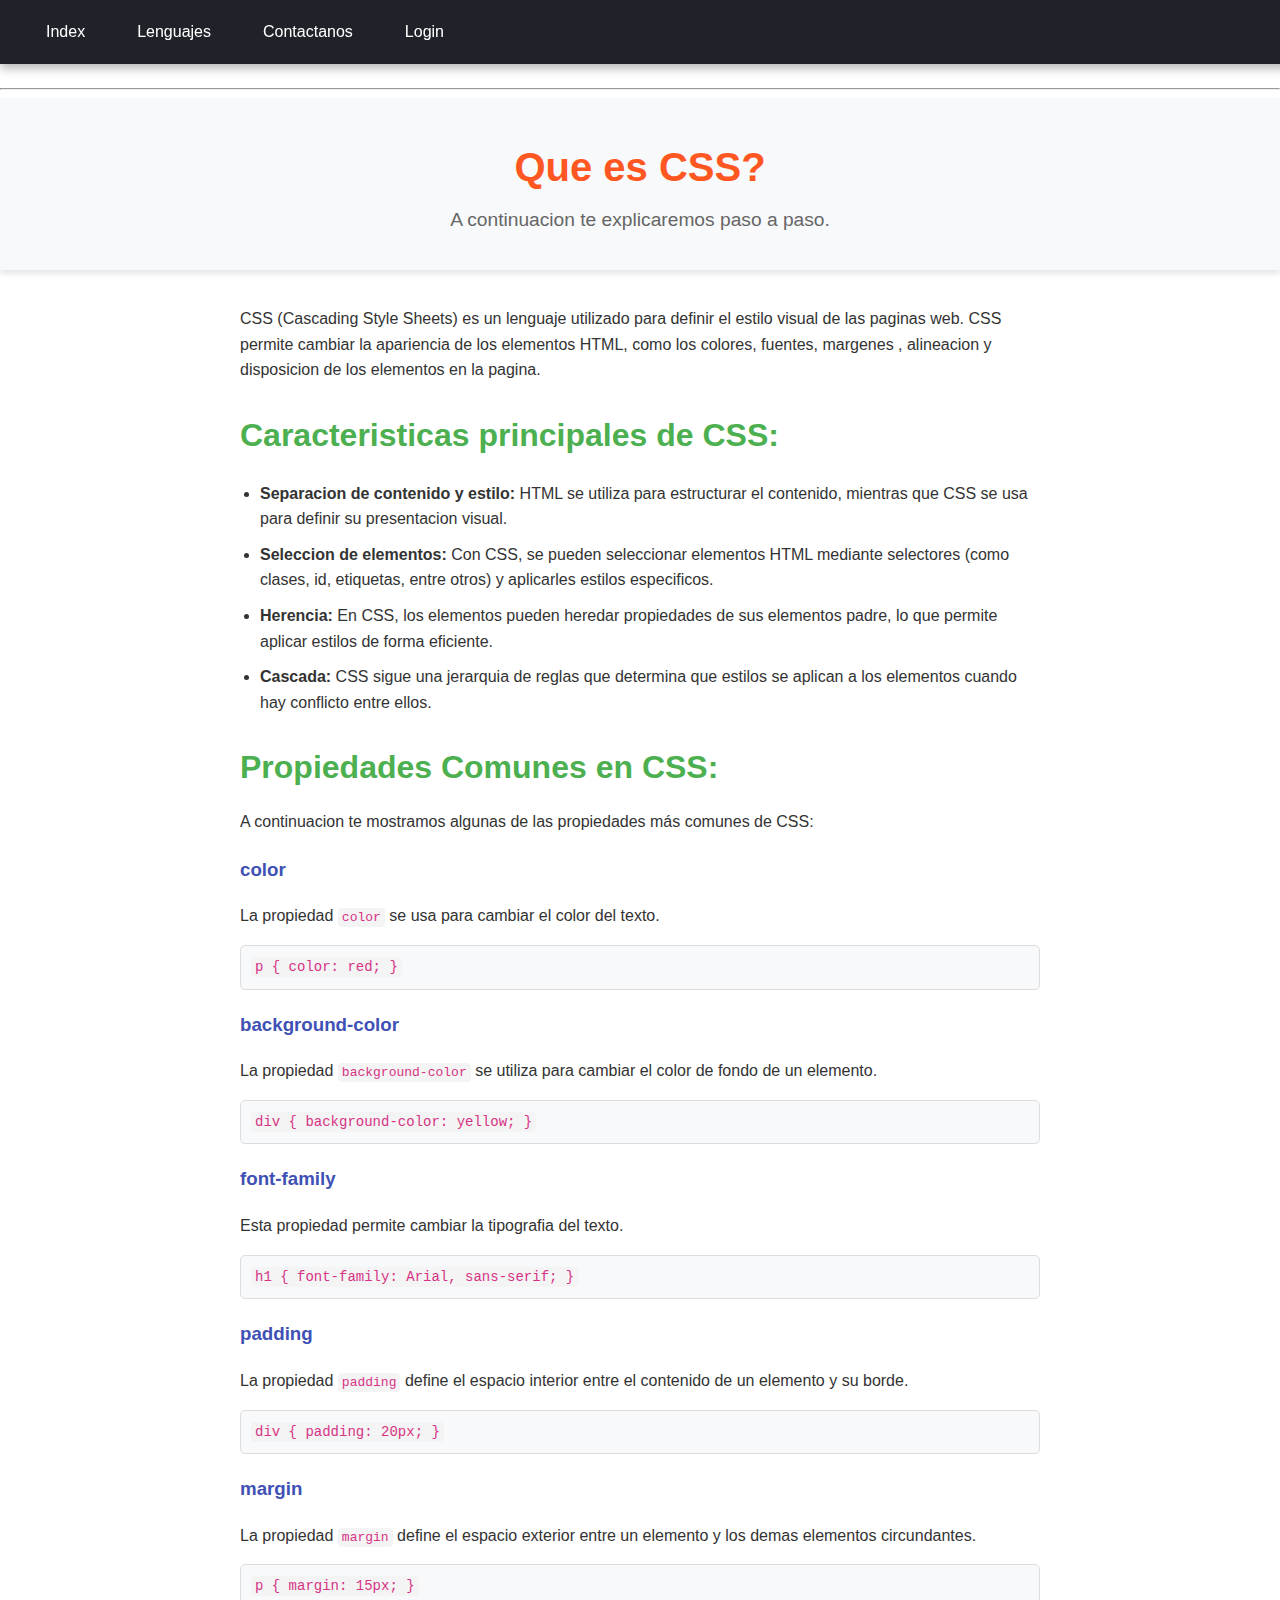
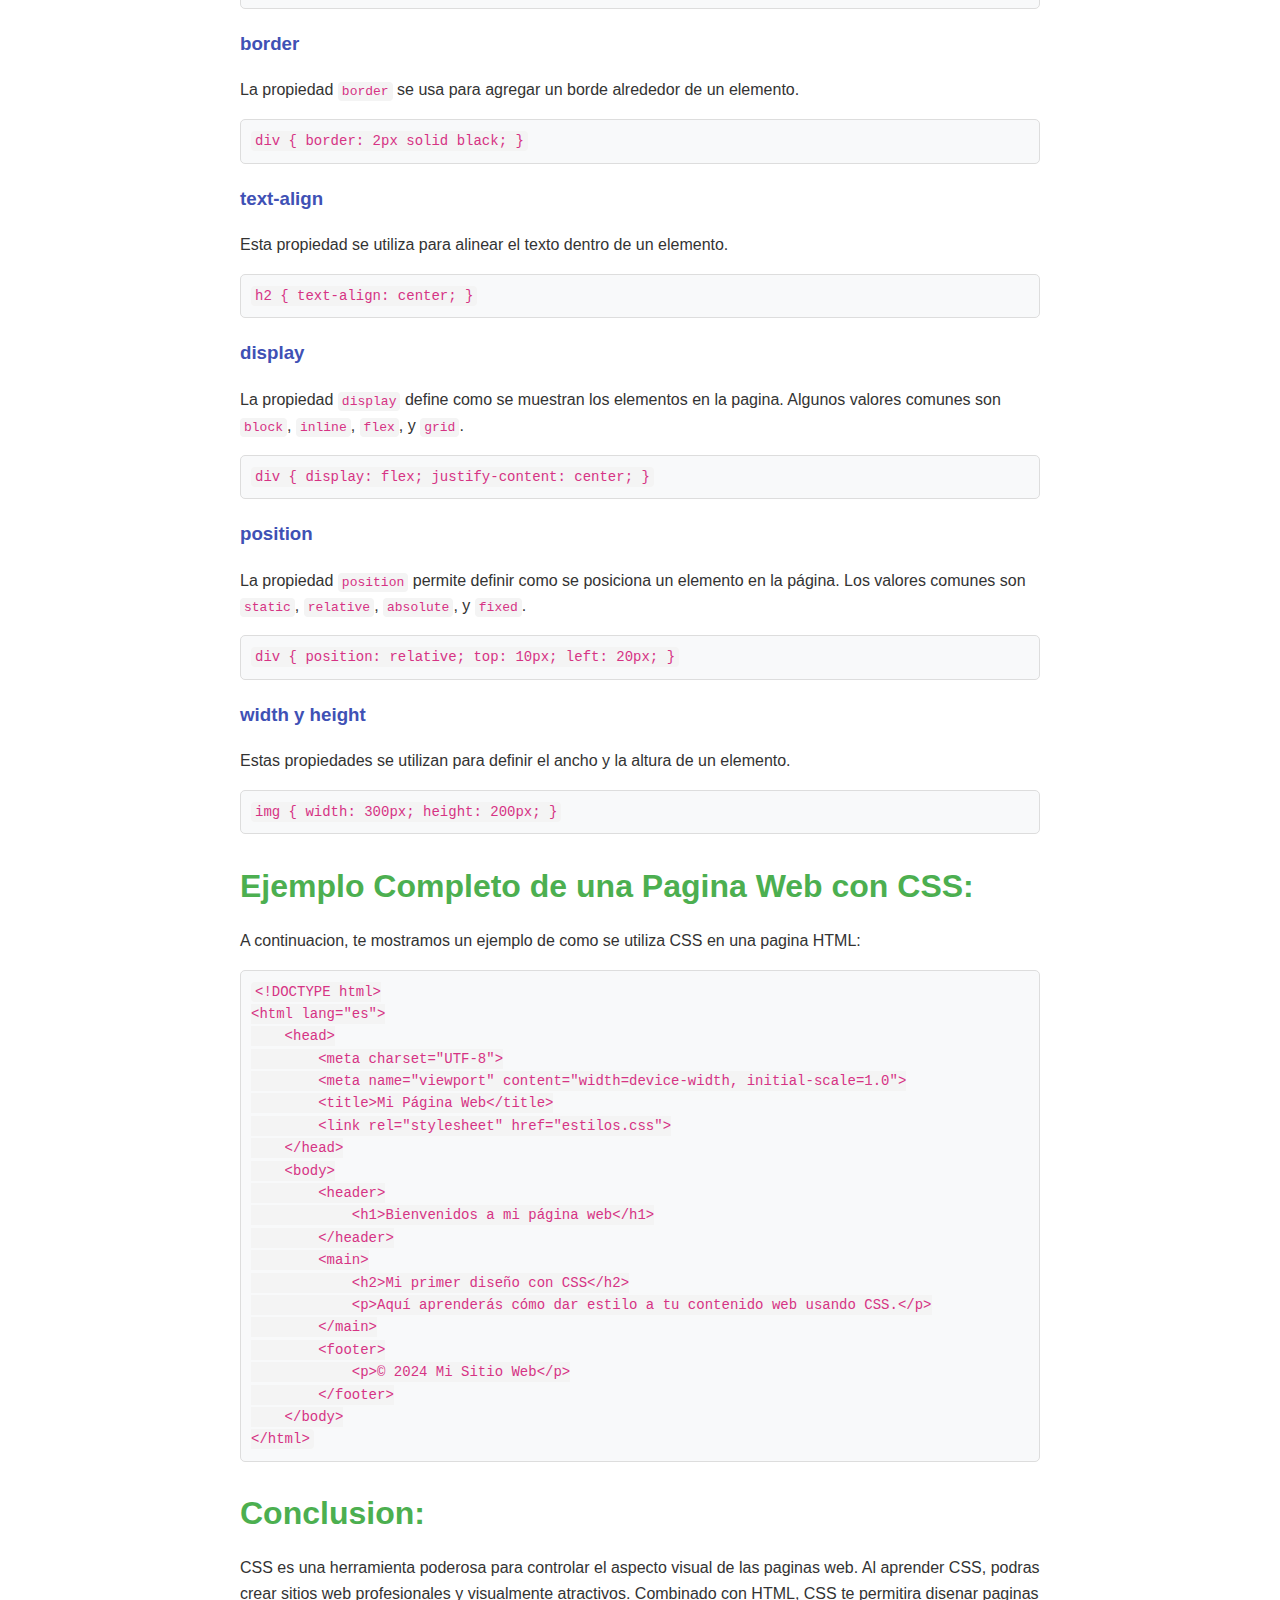
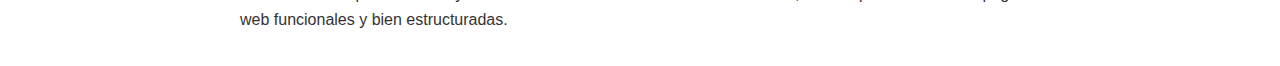
<file: Programacion/Vista/css.html>
<!DOCTYPE html>
<html lang="es">
<head>
    <link rel="stylesheet" href="./css/html.css">
    <title>Aprende CSS</title>
</head>
<body>
    <nav>
        <ul>
            <li><a href="./index.html">Index</a></li>
            <li><a href="#">Lenguajes</a></li>
            <li><a href="#">Contactanos</a></li>
            <li><a href="./login.html">Login</a></li>
        </ul>
    </nav>
    <hr>
    
    <header>
        <h1>Que es CSS?</h1>
        <p>A continuacion te explicaremos paso a paso.</p>
    </header>

    <main>
        <p>CSS (Cascading Style Sheets) es un lenguaje utilizado para definir el estilo visual de las paginas web. CSS permite cambiar la apariencia de los elementos HTML, como los colores, fuentes, margenes
            , alineacion y disposicion de los elementos en la pagina.</p>

        <h2>Caracteristicas principales de CSS:</h2>
        <ul>
            <li><strong>Separacion de contenido y estilo:</strong> HTML se utiliza para estructurar el contenido, mientras que CSS se usa para definir su presentacion visual.</li>
            <li><strong>Seleccion de elementos:</strong> Con CSS, se pueden seleccionar elementos HTML mediante selectores (como clases, id, etiquetas, entre otros) y aplicarles estilos especificos.</li>
            <li><strong>Herencia:</strong> En CSS, los elementos pueden heredar propiedades de sus elementos padre, lo que permite aplicar estilos de forma eficiente.</li>
            <li><strong>Cascada:</strong> CSS sigue una jerarquia de reglas que determina que estilos se aplican a los elementos cuando hay conflicto entre ellos.</li>
        </ul>

        <h2>Propiedades Comunes en CSS:</h2>
        <p>A continuacion te mostramos algunas de las propiedades más comunes de CSS:</p>

        <h3>color</h3>
        <p>La propiedad <code>color</code> se usa para cambiar el color del texto.</p>
        <pre><code>p { color: red; }</code></pre>

        <h3>background-color</h3>
        <p>La propiedad <code>background-color</code> se utiliza para cambiar el color de fondo de un elemento.</p>
        <pre><code>div { background-color: yellow; }</code></pre>

        <h3>font-family</h3>
        <p>Esta propiedad permite cambiar la tipografia del texto.</p>
        <pre><code>h1 { font-family: Arial, sans-serif; }</code></pre>

        <h3>padding</h3>
        <p>La propiedad <code>padding</code> define el espacio interior entre el contenido de un elemento y su borde.</p>
        <pre><code>div { padding: 20px; }</code></pre>

        <h3>margin</h3>
        <p>La propiedad <code>margin</code> define el espacio exterior entre un elemento y los demas elementos circundantes.</p>
        <pre><code>p { margin: 15px; }</code></pre>

        <h3>border</h3>
        <p>La propiedad <code>border</code> se usa para agregar un borde alrededor de un elemento.</p>
        <pre><code>div { border: 2px solid black; }</code></pre>

        <h3>text-align</h3>
        <p>Esta propiedad se utiliza para alinear el texto dentro de un elemento.</p>
        <pre><code>h2 { text-align: center; }</code></pre>

        <h3>display</h3>
        <p>La propiedad <code>display</code> define como se muestran los elementos en la pagina. 
            Algunos valores comunes son <code>block</code>, <code>inline</code>, <code>flex</code>, y <code>grid</code>.</p>
        <pre><code>div { display: flex; justify-content: center; }</code></pre>

        <h3>position</h3>
        <p>La propiedad <code>position</code> permite definir como se posiciona un elemento en la página. 
            Los valores comunes son <code>static</code>, <code>relative</code>, <code>absolute</code>, y <code>fixed</code>.</p>
        <pre><code>div { position: relative; top: 10px; left: 20px; }</code></pre>

        <h3>width y height</h3>
        <p>Estas propiedades se utilizan para definir el ancho y la altura de un elemento.</p>
        <pre><code>img { width: 300px; height: 200px; }</code></pre>

        <h2>Ejemplo Completo de una Pagina Web con CSS:</h2>
        <p>A continuacion, te mostramos un ejemplo de como se utiliza CSS en una pagina HTML:</p>

        <pre><code>&lt;!DOCTYPE html&gt;
&lt;html lang="es"&gt;
    &lt;head&gt;
        &lt;meta charset="UTF-8"&gt;
        &lt;meta name="viewport" content="width=device-width, initial-scale=1.0"&gt;
        &lt;title&gt;Mi Página Web&lt;/title&gt;
        &lt;link rel="stylesheet" href="estilos.css"&gt;
    &lt;/head&gt;
    &lt;body&gt;
        &lt;header&gt;
            &lt;h1&gt;Bienvenidos a mi página web&lt;/h1&gt;
        &lt;/header&gt;
        &lt;main&gt;
            &lt;h2&gt;Mi primer diseño con CSS&lt;/h2&gt;
            &lt;p&gt;Aquí aprenderás cómo dar estilo a tu contenido web usando CSS.&lt;/p&gt;
        &lt;/main&gt;
        &lt;footer&gt;
            &lt;p&gt;&copy; 2024 Mi Sitio Web&lt;/p&gt;
        &lt;/footer&gt;
    &lt;/body&gt;
&lt;/html&gt;</code></pre>

        <h2>Conclusion:</h2>
        <p>CSS es una herramienta poderosa para controlar el aspecto visual de las paginas web.
            Al aprender CSS, podras crear sitios web profesionales y visualmente atractivos. Combinado con HTML, 
            CSS te permitira disenar paginas web funcionales y bien estructuradas.</p>
    </main>
</body>
</html>
</file>
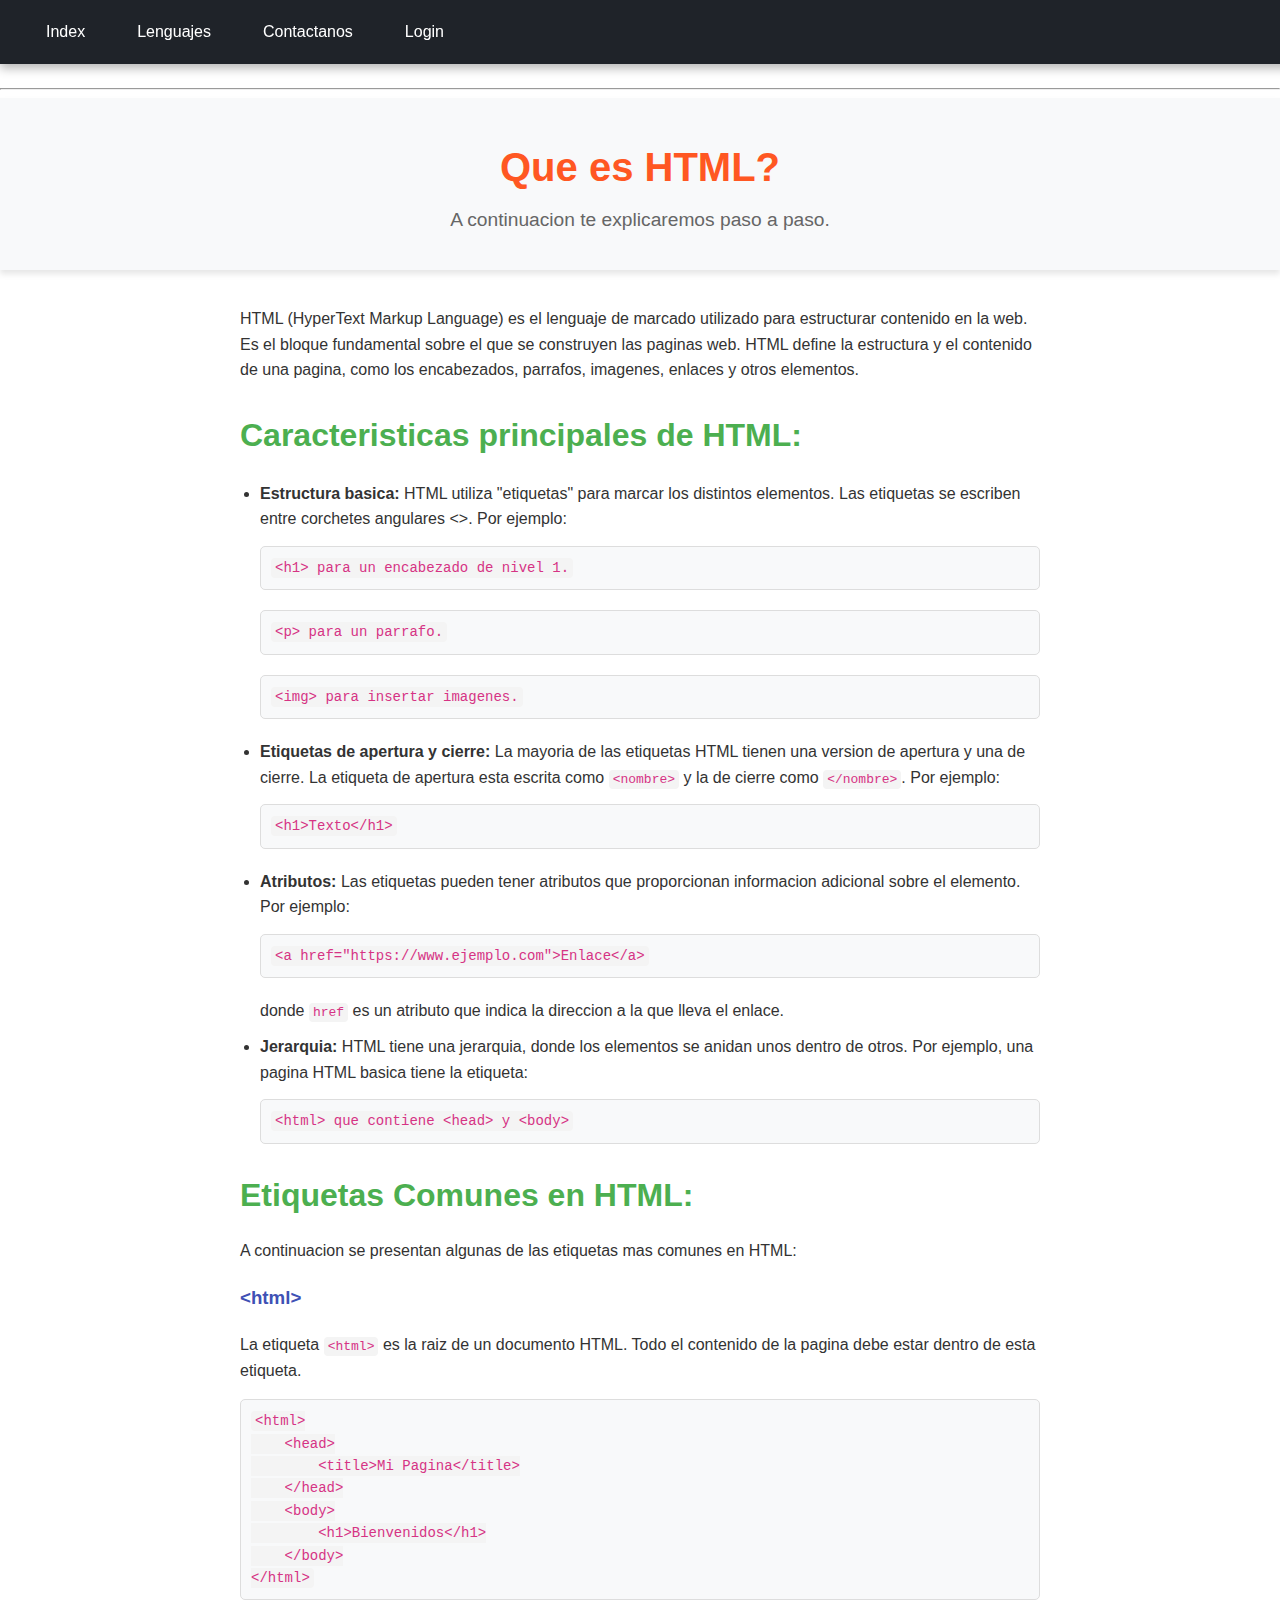
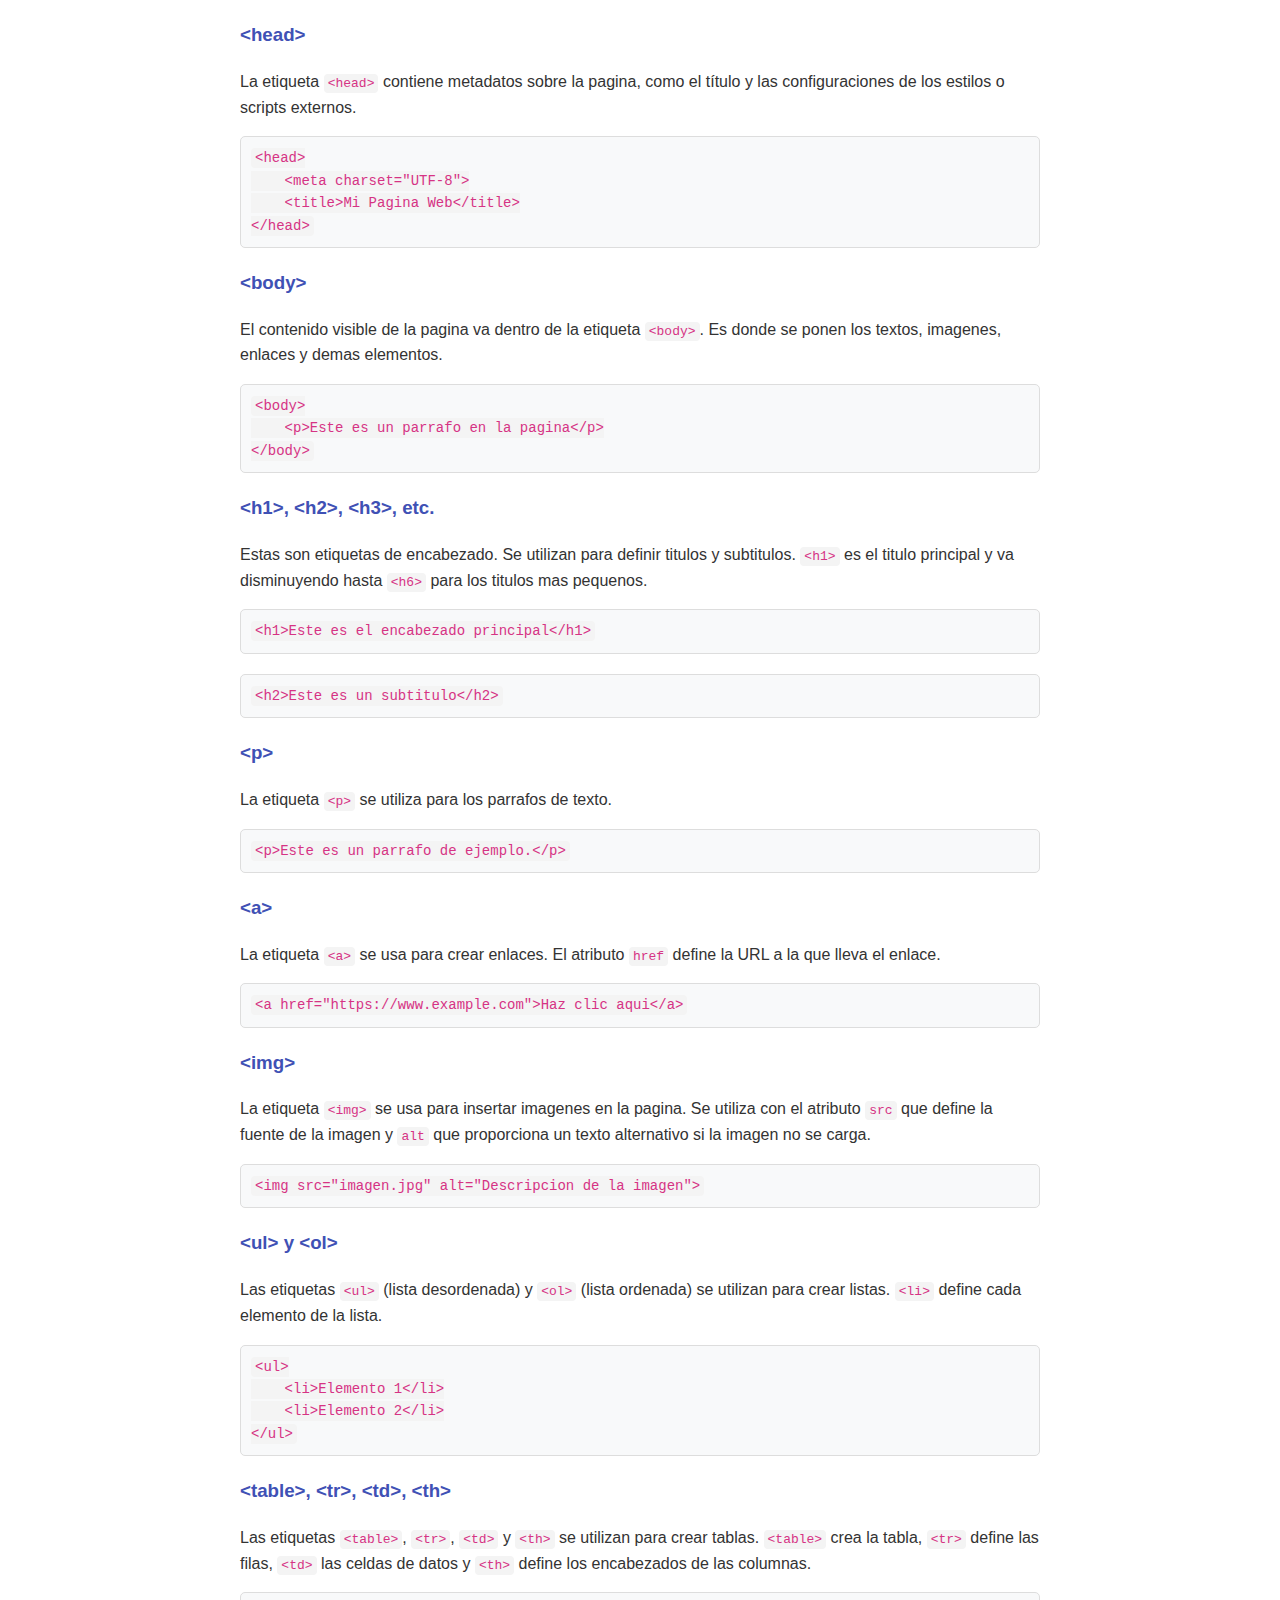
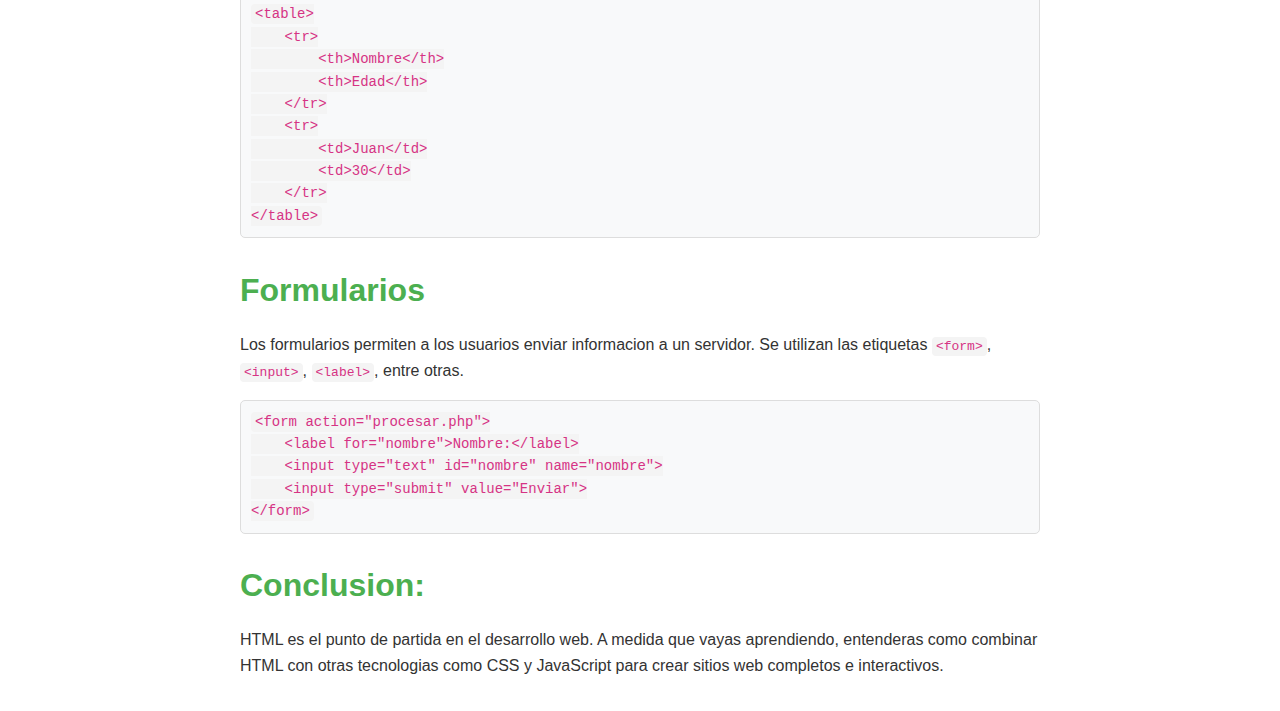
<file: Programacion/Vista/html.html>
<!DOCTYPE html>
<html lang="es">
<head>
    <link rel="stylesheet" href="./css/html.css">
    <title>Aprende HTML</title>
</head>
<body>
    <nav>
        <ul>
            <li><a href="./index.html">Index</a></li>
            <li><a href="#">Lenguajes</a></li>
            <li><a href="#">Contactanos</a></li>
            <li><a href="./login.html">Login</a></li>
        </ul>
    </nav>
    <hr>
    
    <header>
        <h1>Que es HTML?</h1>
        <p>A continuacion te explicaremos paso a paso.</p>
    </header>

    <main>
        <p>HTML (HyperText Markup Language) es el lenguaje de marcado utilizado para estructurar contenido en la web. 
            Es el bloque fundamental sobre el que se construyen las paginas web. HTML define la estructura y el contenido de una pagina, 
            como los encabezados, parrafos, imagenes, enlaces y otros elementos.</p>
        
        <h2>Caracteristicas principales de HTML:</h2>
        <ul>
            <li><strong>Estructura basica:</strong> HTML utiliza "etiquetas" para marcar los distintos elementos. 
                Las etiquetas se escriben entre corchetes angulares &lt;&gt;. Por ejemplo:
                <pre><code>&lt;h1&gt; para un encabezado de nivel 1.</code></pre>
                <pre><code>&lt;p&gt; para un parrafo.</code></pre>
                <pre><code>&lt;img&gt; para insertar imagenes.</code></pre>
            </li>
            <li><strong>Etiquetas de apertura y cierre:</strong> La mayoria de las etiquetas HTML tienen una version de apertura y una de cierre.
                La etiqueta de apertura esta escrita como <code>&lt;nombre&gt;</code> y la de cierre como <code>&lt;/nombre&gt;</code>. Por ejemplo:
                <pre><code>&lt;h1&gt;Texto&lt;/h1&gt;</code></pre>
            </li>
            <li><strong>Atributos:</strong> Las etiquetas pueden tener atributos que proporcionan informacion adicional sobre el elemento. Por ejemplo:
                <pre><code>&lt;a href="https://www.ejemplo.com"&gt;Enlace&lt;/a&gt;</code></pre>
                donde <code>href</code> es un atributo que indica la direccion a la que lleva el enlace.
            </li>
            <li><strong>Jerarquia:</strong> HTML tiene una jerarquia, donde los elementos se anidan unos dentro de otros. 
                Por ejemplo, una pagina HTML basica tiene la etiqueta:
                <pre><code>&lt;html&gt; que contiene &lt;head&gt; y &lt;body&gt;</code></pre>
            </li>
        </ul>

        <h2>Etiquetas Comunes en HTML:</h2>
        <p>A continuacion se presentan algunas de las etiquetas mas comunes en HTML:</p>

        <h3>&lt;html&gt;</h3>
        <p>La etiqueta <code>&lt;html&gt;</code> es la raiz de un documento HTML. Todo el contenido de la pagina debe estar dentro de esta etiqueta.</p>
        <pre><code>&lt;html&gt;
    &lt;head&gt;
        &lt;title&gt;Mi Pagina&lt;/title&gt;
    &lt;/head&gt;
    &lt;body&gt;
        &lt;h1&gt;Bienvenidos&lt;/h1&gt;
    &lt;/body&gt;
&lt;/html&gt;</code></pre>

        <h3>&lt;head&gt;</h3>
        <p>La etiqueta <code>&lt;head&gt;</code> contiene metadatos sobre la pagina, como el título y las configuraciones de los estilos o scripts externos.</p>
        <pre><code>&lt;head&gt;
    &lt;meta charset="UTF-8"&gt;
    &lt;title&gt;Mi Pagina Web&lt;/title&gt;
&lt;/head&gt;</code></pre>

        <h3>&lt;body&gt;</h3>
        <p>El contenido visible de la pagina va dentro de la etiqueta <code>&lt;body&gt;</code>. Es donde se ponen los textos, imagenes, enlaces y demas elementos.</p>
        <pre><code>&lt;body&gt;
    &lt;p&gt;Este es un parrafo en la pagina&lt;/p&gt;
&lt;/body&gt;</code></pre>

        <h3>&lt;h1&gt;, &lt;h2&gt;, &lt;h3&gt;, etc.</h3>
        <p>Estas son etiquetas de encabezado. Se utilizan para definir titulos y subtitulos. <code>&lt;h1&gt;</code> es el titulo principal y va disminuyendo hasta <code>&lt;h6&gt;</code> para los titulos mas pequenos.</p>
        <pre><code>&lt;h1&gt;Este es el encabezado principal&lt;/h1&gt;</code></pre>
        <pre><code>&lt;h2&gt;Este es un subtitulo&lt;/h2&gt;</code></pre>

        <h3>&lt;p&gt;</h3>
        <p>La etiqueta <code>&lt;p&gt;</code> se utiliza para los parrafos de texto.</p>
        <pre><code>&lt;p&gt;Este es un parrafo de ejemplo.&lt;/p&gt;</code></pre>

        <h3>&lt;a&gt;</h3>
        <p>La etiqueta <code>&lt;a&gt;</code> se usa para crear enlaces. El atributo <code>href</code> define la URL a la que lleva el enlace.</p>
        <pre><code>&lt;a href="https://www.example.com"&gt;Haz clic aqui&lt;/a&gt;</code></pre>

        <h3>&lt;img&gt;</h3>
        <p>La etiqueta <code>&lt;img&gt;</code> se usa para insertar imagenes en la pagina. Se utiliza con el atributo <code>src</code> que define la fuente de la imagen y <code>alt</code> que proporciona un texto alternativo si la imagen no se carga.</p>
        <pre><code>&lt;img src="imagen.jpg" alt="Descripcion de la imagen"&gt;</code></pre>

        <h3>&lt;ul&gt; y &lt;ol&gt;</h3>
        <p>Las etiquetas <code>&lt;ul&gt;</code> (lista desordenada) y <code>&lt;ol&gt;</code> (lista ordenada) se utilizan para crear listas. <code>&lt;li&gt;</code> define cada elemento de la lista.</p>
        <pre><code>&lt;ul&gt;
    &lt;li&gt;Elemento 1&lt;/li&gt;
    &lt;li&gt;Elemento 2&lt;/li&gt;
&lt;/ul&gt;</code></pre>

        <h3>&lt;table&gt;, &lt;tr&gt;, &lt;td&gt;, &lt;th&gt;</h3>
        <p>Las etiquetas <code>&lt;table&gt;</code>, <code>&lt;tr&gt;</code>, <code>&lt;td&gt;</code> y <code>&lt;th&gt;</code> se utilizan para crear tablas. <code>&lt;table&gt;</code> crea la tabla, <code>&lt;tr&gt;</code> define las filas, <code>&lt;td&gt;</code> las celdas de datos y <code>&lt;th&gt;</code> define los encabezados de las columnas.</p>
        <pre><code>&lt;table&gt;
    &lt;tr&gt;
        &lt;th&gt;Nombre&lt;/th&gt;
        &lt;th&gt;Edad&lt;/th&gt;
    &lt;/tr&gt;
    &lt;tr&gt;
        &lt;td&gt;Juan&lt;/td&gt;
        &lt;td&gt;30&lt;/td&gt;
    &lt;/tr&gt;
&lt;/table&gt;</code></pre>

        <h2>Formularios</h2>
        <p>Los formularios permiten a los usuarios enviar informacion a un servidor. Se utilizan las etiquetas <code>&lt;form&gt;</code>, <code>&lt;input&gt;</code>, <code>&lt;label&gt;</code>, entre otras.</p>
        <pre><code>&lt;form action="procesar.php"&gt;
    &lt;label for="nombre"&gt;Nombre:&lt;/label&gt;
    &lt;input type="text" id="nombre" name="nombre"&gt;
    &lt;input type="submit" value="Enviar"&gt;
&lt;/form&gt;</code></pre>

        <h2>Conclusion:</h2>
        <p>HTML es el punto de partida en el desarrollo web. A medida que vayas aprendiendo, entenderas como combinar HTML con otras tecnologias como CSS y JavaScript para crear sitios web completos e interactivos.</p>
    </main>
</body>
</html>
</file>
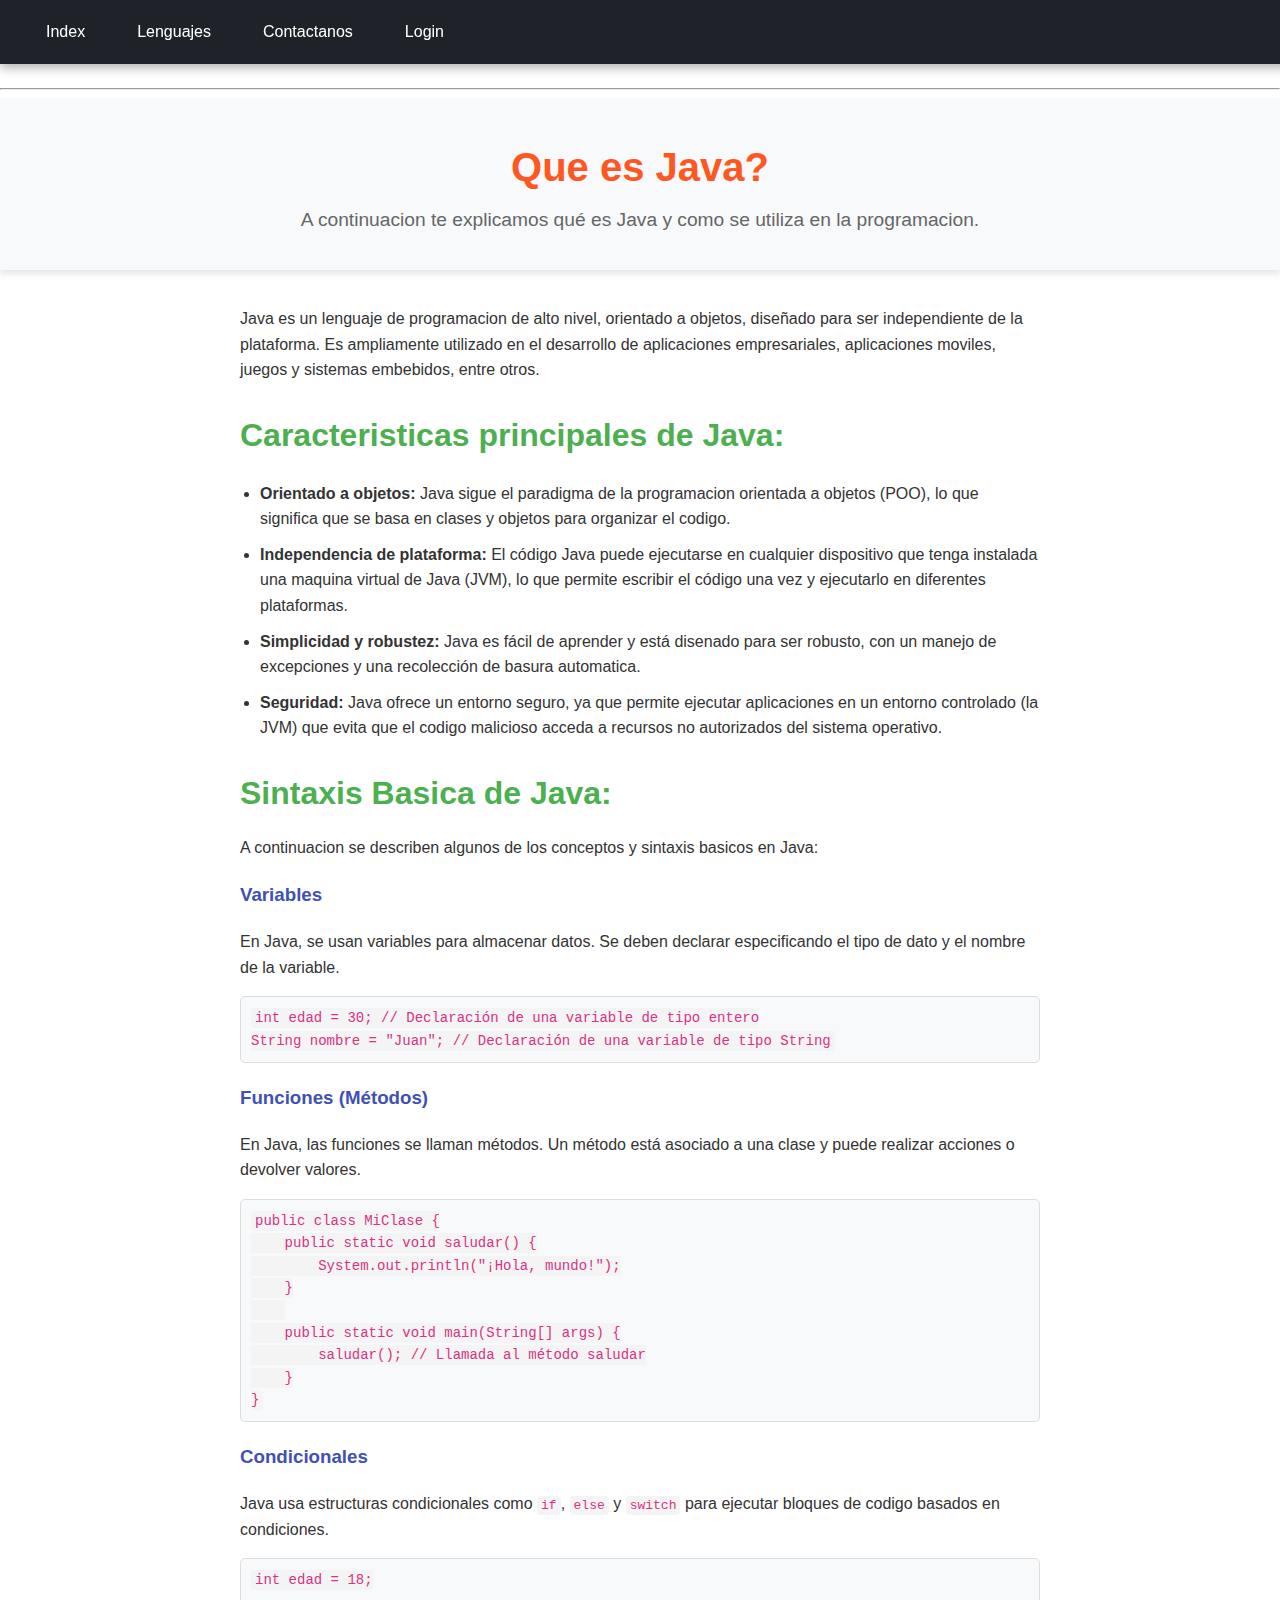
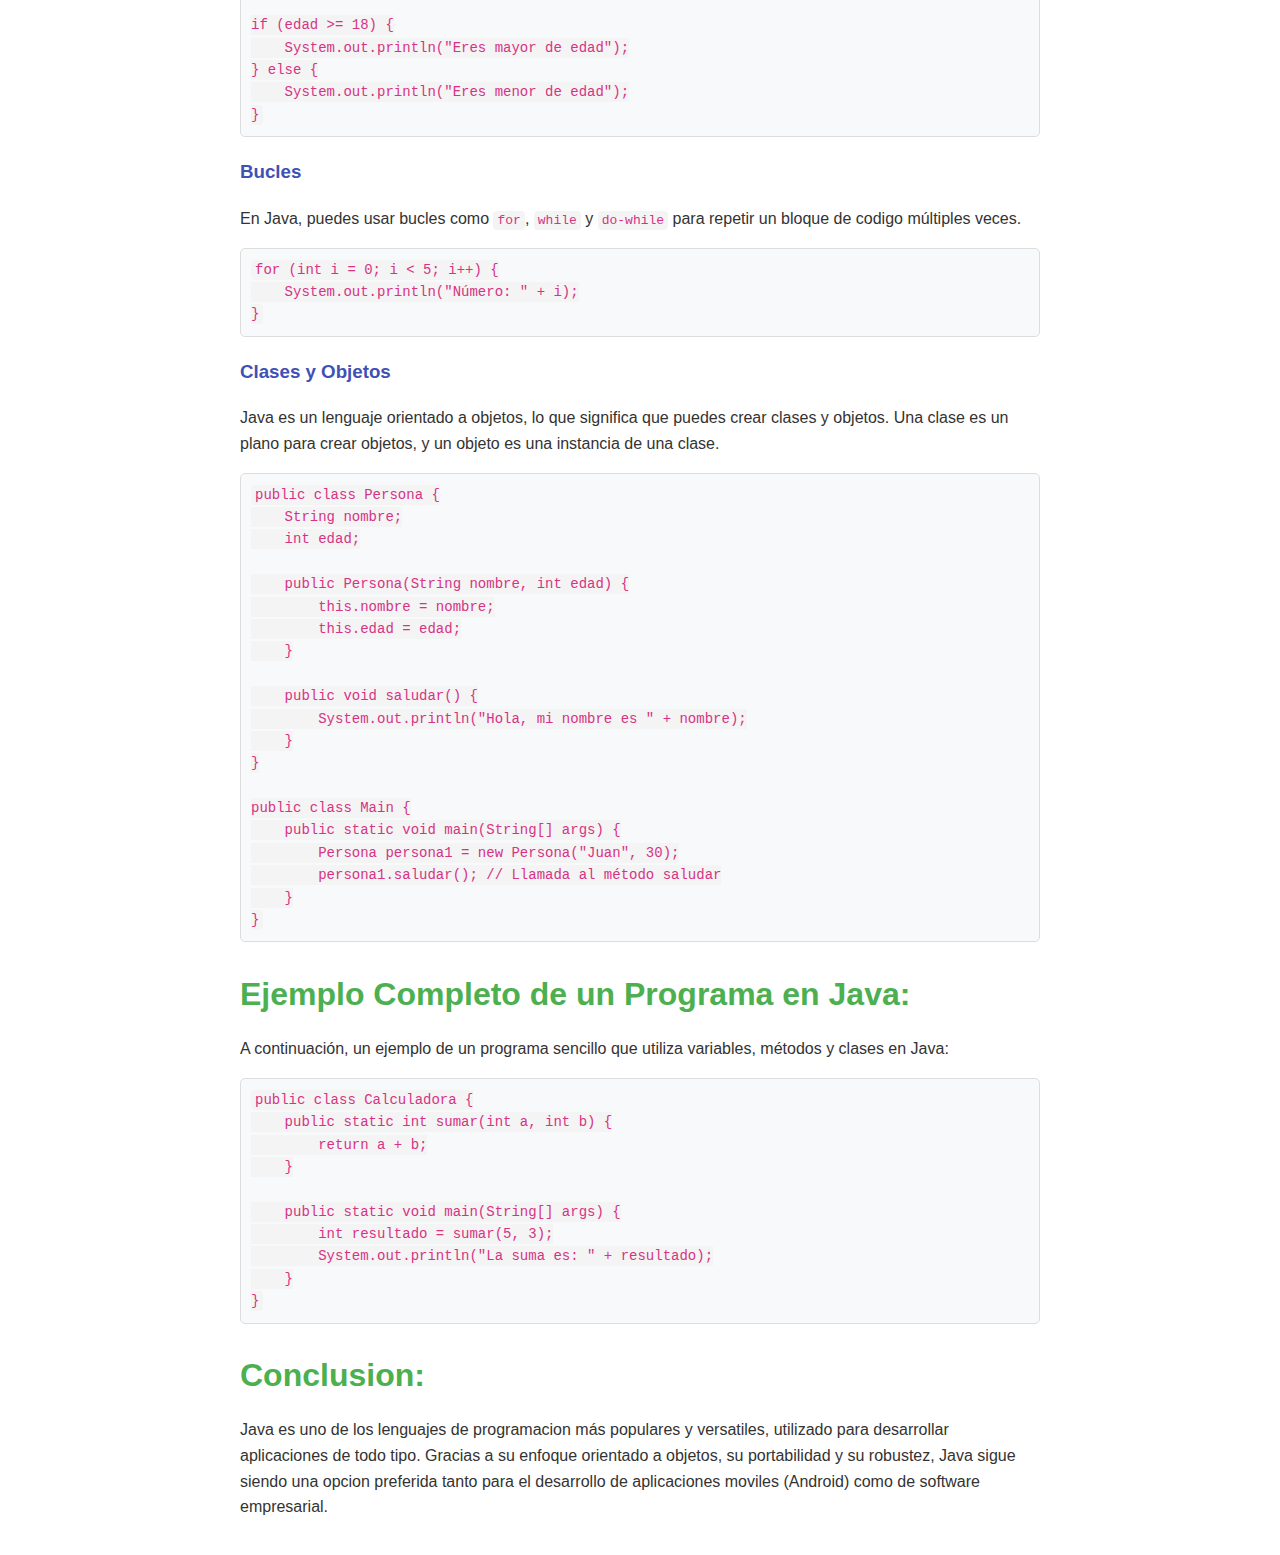
<file: Programacion/Vista/java.html>
<!DOCTYPE html>
<html lang="es">
<head>
    <link rel="stylesheet" href="./css/html.css">
    <title>Aprende Java</title>
</head>
<body>
    <nav>
        <ul>
            <li><a href="./index.html">Index</a></li>
            <li><a href="#">Lenguajes</a></li>
            <li><a href="#">Contactanos</a></li>
            <li><a href="./login.html">Login</a></li>
        </ul>
    </nav>
    <hr>
    
    <header>
        <h1>Que es Java?</h1>
        <p>A continuacion te explicamos qué es Java y como se utiliza en la programacion.</p>
    </header>

    <main>
        <p>Java es un lenguaje de programacion de alto nivel, orientado a objetos, diseñado para ser independiente de la plataforma. Es ampliamente utilizado en el desarrollo de aplicaciones empresariales, aplicaciones moviles, juegos y sistemas embebidos, entre otros.</p>

        <h2>Caracteristicas principales de Java:</h2>
        <ul>
            <li><strong>Orientado a objetos:</strong> Java sigue el paradigma de la programacion orientada a objetos (POO), lo que significa que se basa en clases y objetos para organizar el codigo.</li>
            <li><strong>Independencia de plataforma:</strong> El código Java puede ejecutarse en cualquier dispositivo que tenga instalada una maquina virtual de Java (JVM), lo que permite escribir el código una vez y ejecutarlo en diferentes plataformas.</li>
            <li><strong>Simplicidad y robustez:</strong> Java es fácil de aprender y está disenado para ser robusto, con un manejo de excepciones y una recolección de basura automatica.</li>
            <li><strong>Seguridad:</strong> Java ofrece un entorno seguro, ya que permite ejecutar aplicaciones en un entorno controlado (la JVM) que evita que el codigo malicioso acceda a recursos no autorizados del sistema operativo.</li>
        </ul>

        <h2>Sintaxis Basica de Java:</h2>
        <p>A continuacion se describen algunos de los conceptos y sintaxis basicos en Java:</p>

        <h3>Variables</h3>
        <p>En Java, se usan variables para almacenar datos. Se deben declarar especificando el tipo de dato y el nombre de la variable.</p>
        <pre><code>int edad = 30; // Declaración de una variable de tipo entero
String nombre = "Juan"; // Declaración de una variable de tipo String</code></pre>

        <h3>Funciones (Métodos)</h3>
        <p>En Java, las funciones se llaman métodos. Un método está asociado a una clase y puede realizar acciones o devolver valores.</p>
        <pre><code>public class MiClase {
    public static void saludar() {
        System.out.println("¡Hola, mundo!");
    }
    
    public static void main(String[] args) {
        saludar(); // Llamada al método saludar
    }
}</code></pre>

        <h3>Condicionales</h3>
        <p>Java usa estructuras condicionales como <code>if</code>, <code>else</code> y <code>switch</code> para ejecutar bloques de codigo basados en condiciones.</p>
        <pre><code>int edad = 18;

if (edad >= 18) {
    System.out.println("Eres mayor de edad");
} else {
    System.out.println("Eres menor de edad");
}</code></pre>

        <h3>Bucles</h3>
        <p>En Java, puedes usar bucles como <code>for</code>, <code>while</code> y <code>do-while</code> para repetir un bloque de codigo múltiples veces.</p>
        <pre><code>for (int i = 0; i < 5; i++) {
    System.out.println("Número: " + i);
}</code></pre>

        <h3>Clases y Objetos</h3>
        <p>Java es un lenguaje orientado a objetos, lo que significa que puedes crear clases y objetos. Una clase es un plano para crear objetos, y un objeto es una instancia de una clase.</p>
        <pre><code>public class Persona {
    String nombre;
    int edad;

    public Persona(String nombre, int edad) {
        this.nombre = nombre;
        this.edad = edad;
    }

    public void saludar() {
        System.out.println("Hola, mi nombre es " + nombre);
    }
}

public class Main {
    public static void main(String[] args) {
        Persona persona1 = new Persona("Juan", 30);
        persona1.saludar(); // Llamada al método saludar
    }
}</code></pre>

        <h2>Ejemplo Completo de un Programa en Java:</h2>
        <p>A continuación, un ejemplo de un programa sencillo que utiliza variables, métodos y clases en Java:</p>
        <pre><code>public class Calculadora {
    public static int sumar(int a, int b) {
        return a + b;
    }

    public static void main(String[] args) {
        int resultado = sumar(5, 3);
        System.out.println("La suma es: " + resultado);
    }
}</code></pre>

        <h2>Conclusion:</h2>
        <p>Java es uno de los lenguajes de programacion más populares y versatiles, utilizado para desarrollar aplicaciones de todo tipo. Gracias a su enfoque orientado a objetos, su portabilidad y su robustez, Java sigue siendo una opcion preferida tanto para el desarrollo de aplicaciones moviles (Android) como de software empresarial.</p>
    </main>
</body>
</html>
</file>
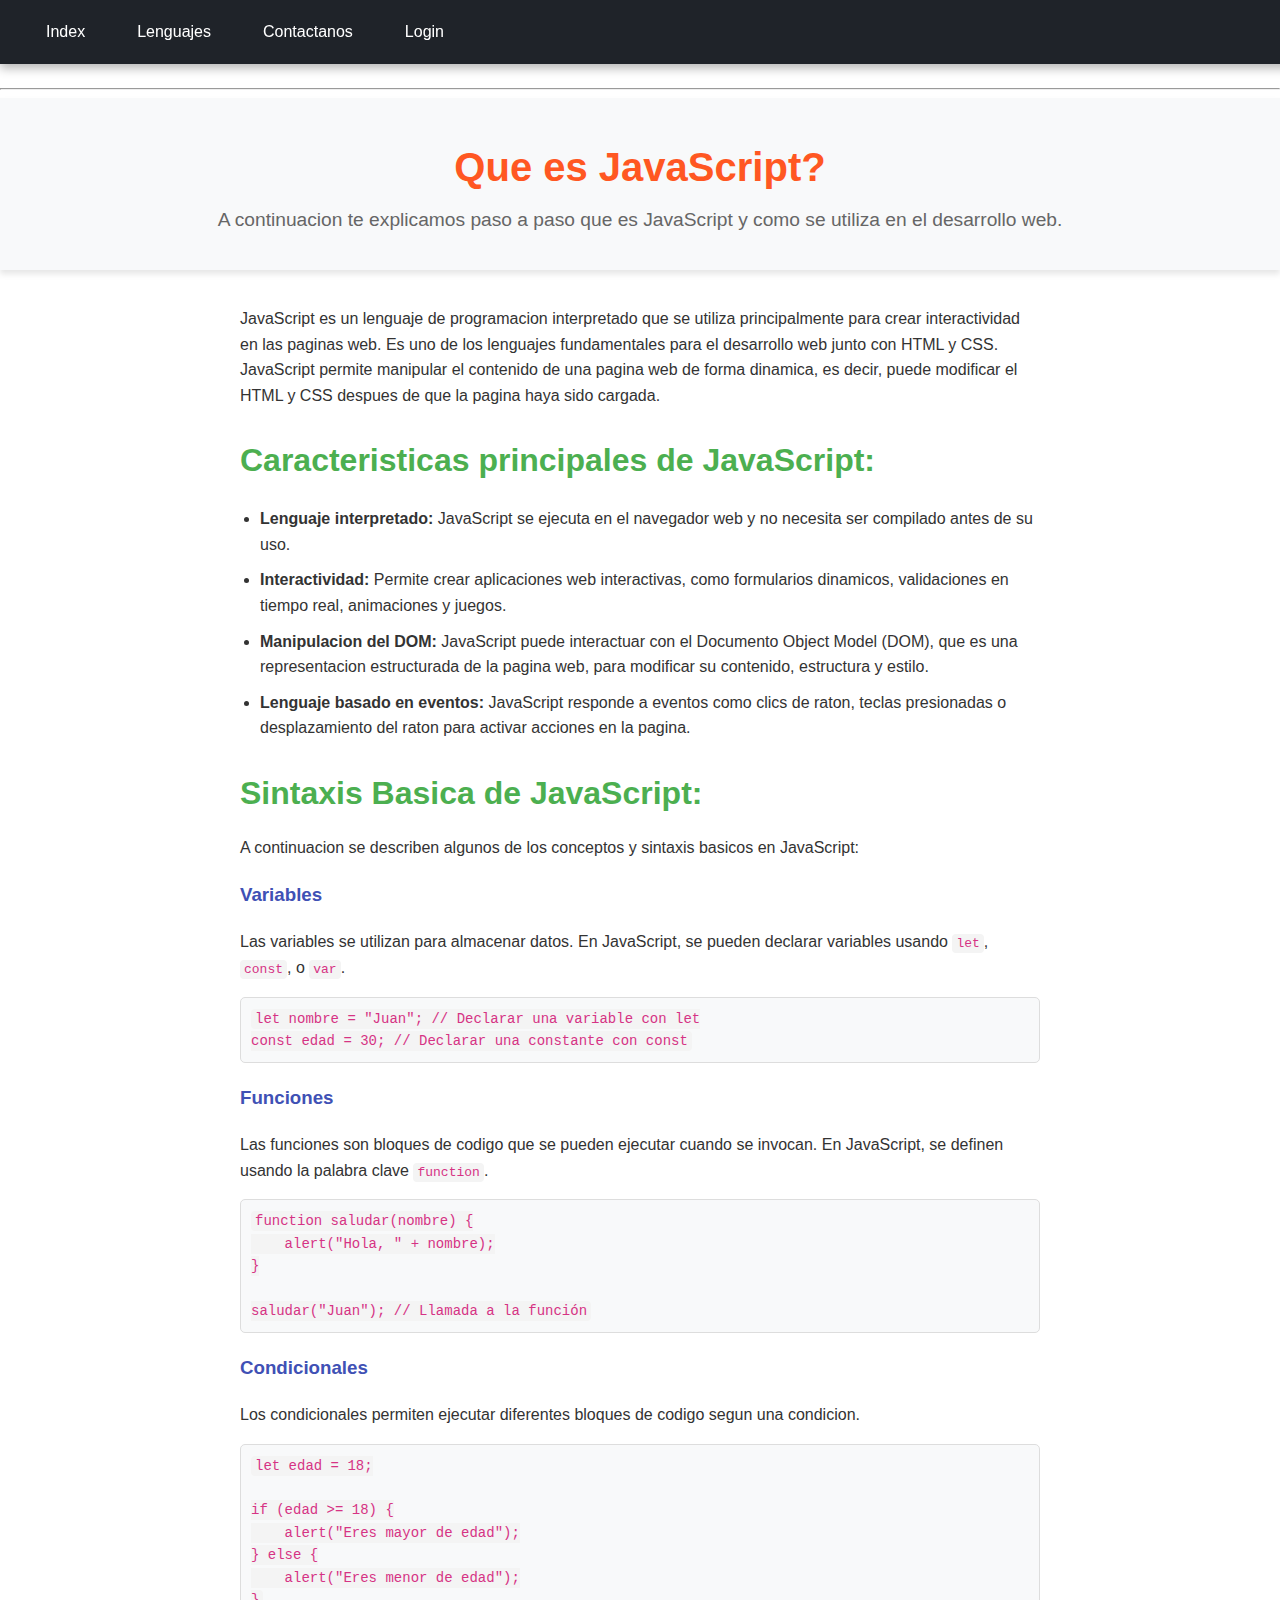
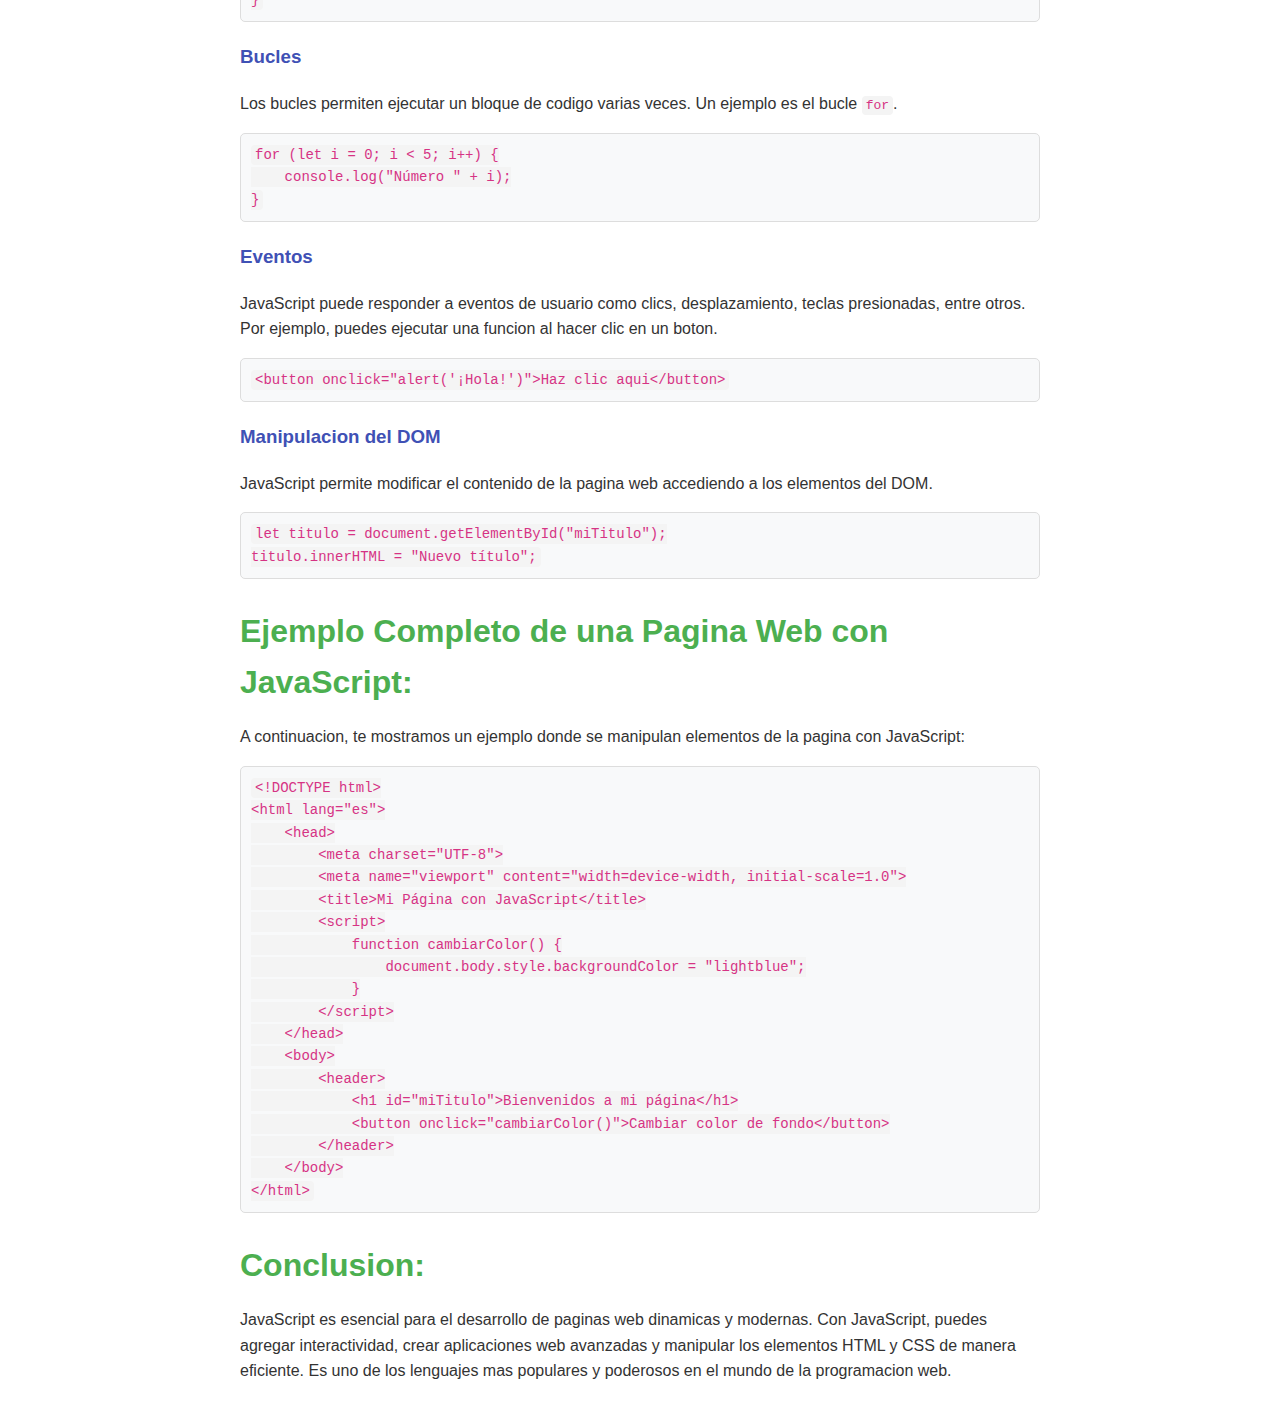
<file: Programacion/Vista/js.html>
<!DOCTYPE html>
<html lang="es">
<head>
    <link rel="stylesheet" href="./css/html.css">
    <title>Aprende JavaScript</title>
</head>
<body>
    <nav>
        <ul>
            <li><a href="./index.html">Index</a></li>
            <li><a href="#">Lenguajes</a></li>
            <li><a href="#">Contactanos</a></li>
            <li><a href="./login.html">Login</a></li>
        </ul>
    </nav>
    <hr>
    
    <header>
        <h1>Que es JavaScript?</h1>
        <p>A continuacion te explicamos paso a paso que es JavaScript y como se utiliza en el desarrollo web.</p>
    </header>

    <main>
        <p>JavaScript es un lenguaje de programacion interpretado que se utiliza principalmente para crear interactividad en las paginas web. 
        Es uno de los lenguajes fundamentales para el desarrollo web junto con HTML y CSS. 
        JavaScript permite manipular el contenido de una pagina web de forma dinamica, es decir, 
        puede modificar el HTML y CSS despues de que la pagina haya sido cargada.</p>

        <h2>Caracteristicas principales de JavaScript:</h2>
        <ul>
            <li><strong>Lenguaje interpretado:</strong> JavaScript se ejecuta en el navegador web y no necesita ser compilado antes de su uso.</li>
            <li><strong>Interactividad:</strong> Permite crear aplicaciones web interactivas, como formularios dinamicos, validaciones en tiempo real, animaciones y juegos.</li>
            <li><strong>Manipulacion del DOM:</strong> JavaScript puede interactuar con el Documento Object Model (DOM), que es una representacion estructurada de la pagina web, para modificar su contenido, estructura y estilo.</li>
            <li><strong>Lenguaje basado en eventos:</strong> JavaScript responde a eventos como clics de raton, teclas presionadas o desplazamiento del raton para activar acciones en la pagina.</li>
        </ul>

        <h2>Sintaxis Basica de JavaScript:</h2>
        <p>A continuacion se describen algunos de los conceptos y sintaxis basicos en JavaScript:</p>

        <h3>Variables</h3>
        <p>Las variables se utilizan para almacenar datos. En JavaScript, se pueden declarar variables usando <code>let</code>, <code>const</code>, o <code>var</code>.</p>
        <pre><code>let nombre = "Juan"; // Declarar una variable con let
const edad = 30; // Declarar una constante con const</code></pre>

        <h3>Funciones</h3>
        <p>Las funciones son bloques de codigo que se pueden ejecutar cuando se invocan. En JavaScript, se definen usando la palabra clave <code>function</code>.</p>
        <pre><code>function saludar(nombre) {
    alert("Hola, " + nombre);
}

saludar("Juan"); // Llamada a la función</code></pre>

        <h3>Condicionales</h3>
        <p>Los condicionales permiten ejecutar diferentes bloques de codigo segun una condicion.</p>
        <pre><code>let edad = 18;

if (edad >= 18) {
    alert("Eres mayor de edad");
} else {
    alert("Eres menor de edad");
}</code></pre>

        <h3>Bucles</h3>
        <p>Los bucles permiten ejecutar un bloque de codigo varias veces. Un ejemplo es el bucle <code>for</code>.</p>
        <pre><code>for (let i = 0; i < 5; i++) {
    console.log("Número " + i);
}</code></pre>

        <h3>Eventos</h3>
        <p>JavaScript puede responder a eventos de usuario como clics, desplazamiento, teclas presionadas, entre otros. Por ejemplo, puedes ejecutar una funcion al hacer clic en un boton.</p>
        <pre><code>&lt;button onclick="alert('¡Hola!')"&gt;Haz clic aqui&lt;/button&gt;</code></pre>

        <h3>Manipulacion del DOM</h3>
        <p>JavaScript permite modificar el contenido de la pagina web accediendo a los elementos del DOM.</p>
        <pre><code>let titulo = document.getElementById("miTitulo");
titulo.innerHTML = "Nuevo título";</code></pre>

        <h2>Ejemplo Completo de una Pagina Web con JavaScript:</h2>
        <p>A continuacion, te mostramos un ejemplo donde se manipulan elementos de la pagina con JavaScript:</p>

        <pre><code>&lt;!DOCTYPE html&gt;
&lt;html lang="es"&gt;
    &lt;head&gt;
        &lt;meta charset="UTF-8"&gt;
        &lt;meta name="viewport" content="width=device-width, initial-scale=1.0"&gt;
        &lt;title&gt;Mi Página con JavaScript&lt;/title&gt;
        &lt;script&gt;
            function cambiarColor() {
                document.body.style.backgroundColor = "lightblue";
            }
        &lt;/script&gt;
    &lt;/head&gt;
    &lt;body&gt;
        &lt;header&gt;
            &lt;h1 id="miTitulo"&gt;Bienvenidos a mi página&lt;/h1&gt;
            &lt;button onclick="cambiarColor()"&gt;Cambiar color de fondo&lt;/button&gt;
        &lt;/header&gt;
    &lt;/body&gt;
&lt;/html&gt;</code></pre>

        <h2>Conclusion:</h2>
        <p>JavaScript es esencial para el desarrollo de paginas web dinamicas y modernas. Con JavaScript, puedes agregar interactividad, crear aplicaciones web avanzadas y manipular los elementos HTML y CSS de manera eficiente. Es uno de los lenguajes mas populares y poderosos en el mundo de la programacion web.</p>
    </main>
</body>
</html>
</file>
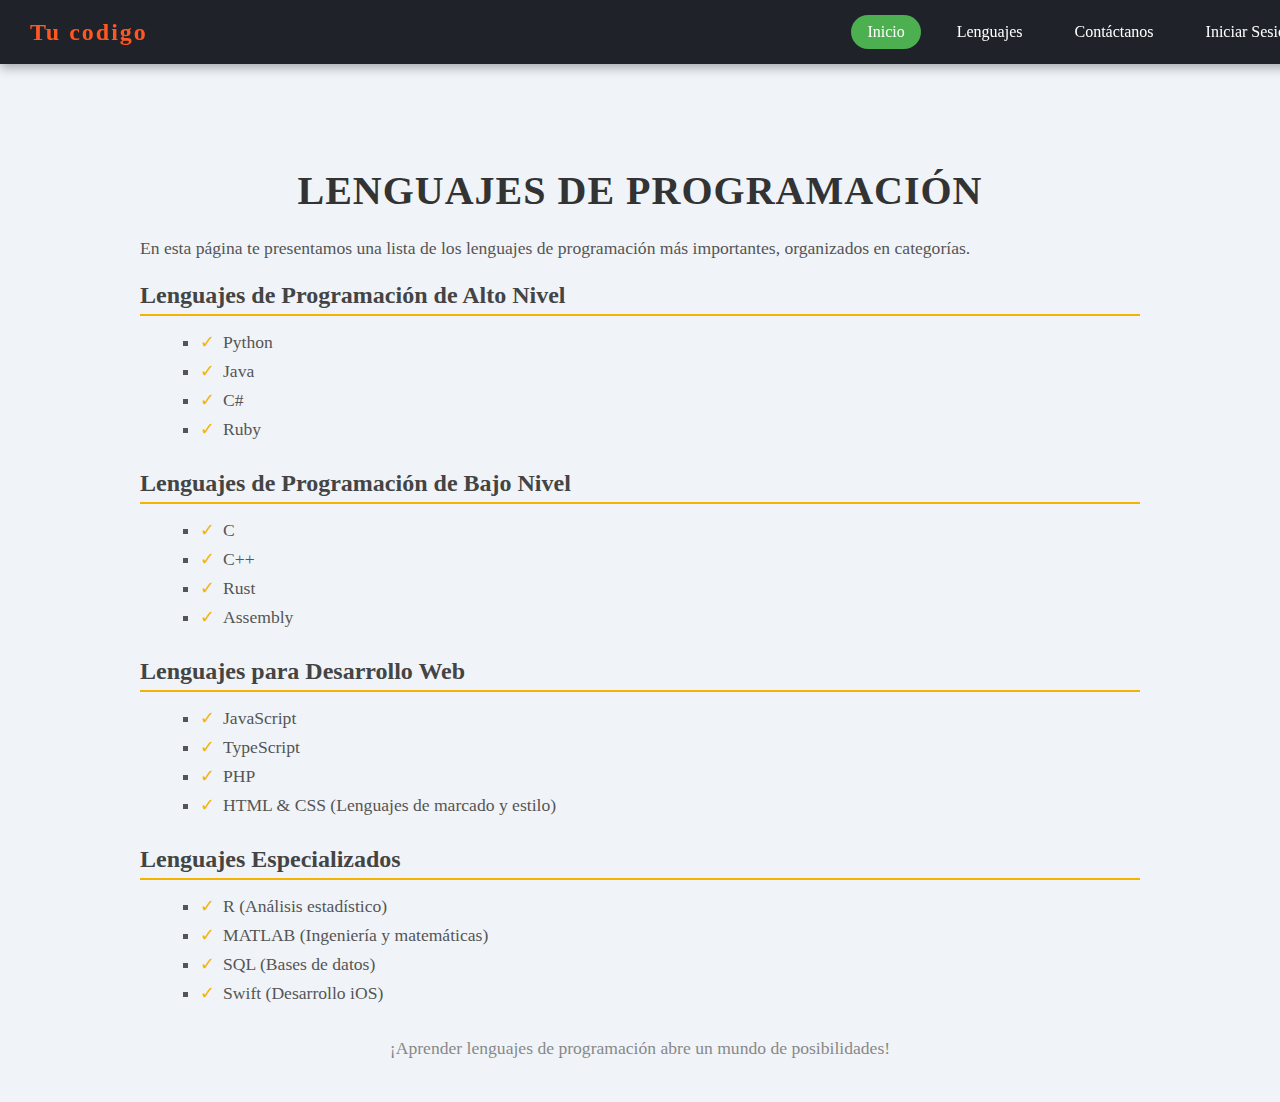
<file: Programacion/Vista/lenguajes.html>
<!DOCTYPE html>
<html lang="en">
<head>
    <meta charset="UTF-8">
    <meta name="viewport" content="width=device-width, initial-scale=1.0">
    <title>Lenguajes de Programación</title>
    <link rel="stylesheet" href="./css/lenguaje.css">
</head>
<body>

    <!-- Barra de Navegación -->
    <nav>
        <div class="logo">Tu codigo</div>
        <ul id="menu" class="menu">
            <li><a href="./index.html" class="active">Inicio</a></li>
            <li><a href="./lenguajes.html">Lenguajes</a></li>
            <li><a href="#">Contáctanos</a></li>
            <li><a href="./login.html">Iniciar Sesión</a></li>
        </ul>
        <span class="menu-icon" id="menu-icon">&#9776;</span>  <!-- Icono de menú hamburguesa -->
    </nav>
    
    <!-- Contenido principal -->
    <div class="main-content">
        <h1>Lenguajes de Programación</h1>
        <p>En esta página te presentamos una lista de los lenguajes de programación más importantes, organizados en categorías.</p>
        
        <div class="categoria">
            <h2>Lenguajes de Programación de Alto Nivel</h2>
            <ul class="lenguajes">
                <li>Python</li>
                <li>Java</li>
                <li>C#</li>
                <li>Ruby</li>
            </ul>
        </div>
        
        <div class="categoria">
            <h2>Lenguajes de Programación de Bajo Nivel</h2>
            <ul class="lenguajes">
                <li>C</li>
                <li>C++</li>
                <li>Rust</li>
                <li>Assembly</li>
            </ul>
        </div>
        
        <div class="categoria">
            <h2>Lenguajes para Desarrollo Web</h2>
            <ul class="lenguajes">
                <li>JavaScript</li>
                <li>TypeScript</li>
                <li>PHP</li>
                <li>HTML & CSS (Lenguajes de marcado y estilo)</li>
            </ul>
        </div>
        
        <div class="categoria">
            <h2>Lenguajes Especializados</h2>
            <ul class="lenguajes">
                <li>R (Análisis estadístico)</li>
                <li>MATLAB (Ingeniería y matemáticas)</li>
                <li>SQL (Bases de datos)</li>
                <li>Swift (Desarrollo iOS)</li>
            </ul>
        </div>
        
        <p class="footer">¡Aprender lenguajes de programación abre un mundo de posibilidades!</p>
    </div>

</body>
</html>
</file>
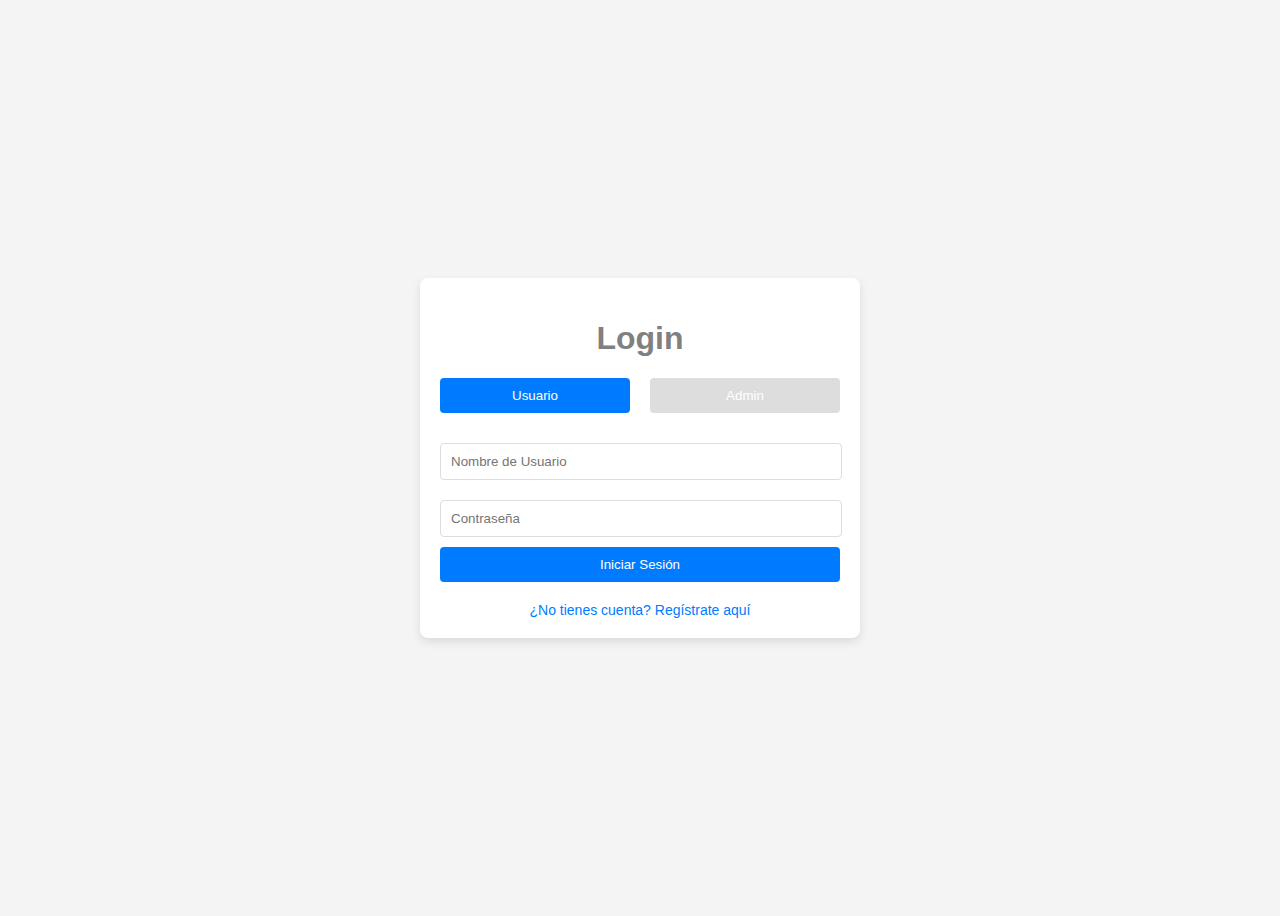
<file: Programacion/Vista/login.html>
<!DOCTYPE html>
<html lang="es">
<head>
    <meta charset="UTF-8">
    <meta name="viewport" content="width=device-width, initial-scale=1.0">
    <link rel="stylesheet" href="./css/login.css">
    <title>Login</title>
</head>
<body>
    <div class="container">
        <h1>Login</h1>
        <div class="slider">
            <button id="btnUsuario" class="active">Usuario</button>
            <button id="btnAdmin">Admin</button>
        </div>

        <form id="formUsuario" class="active" action="./php/login_registro.php" method="POST">
            <input type="text" name="nombre_usuario" placeholder="Nombre de Usuario" required>
            <input type="password" name="contraseña" placeholder="Contraseña" required>
            <input type="hidden" name="tipo" value="Usuario">
            <button type="submit">Iniciar Sesión</button>
        </form>
        
        <form id="formAdmin" action="./php/login_registro.php" method="POST">
            <input type="text" name="nombre_usuario" placeholder="Nombre de Admin" required>
            <input type="password" name="contraseña" placeholder="Contraseña" required>
            <input type="hidden" name="tipo" value="Admin">
            <button type="submit">Iniciar Sesión</button>
        </form>        

        <a href="register.html">¿No tienes cuenta? Regístrate aquí</a>
    </div>

    <script>
        const btnUsuario = document.getElementById('btnUsuario');
        const btnAdmin = document.getElementById('btnAdmin');
        const formUsuario = document.getElementById('formUsuario');
        const formAdmin = document.getElementById('formAdmin');

        btnUsuario.addEventListener('click', () => {
            btnUsuario.classList.add('active');
            btnAdmin.classList.remove('active');
            formUsuario.classList.add('active');
            formAdmin.classList.remove('active');
        });

        btnAdmin.addEventListener('click', () => {
            btnAdmin.classList.add('active');
            btnUsuario.classList.remove('active');
            formAdmin.classList.add('active');
            formUsuario.classList.remove('active');
        });
    </script>
</body>
</html>
</file>
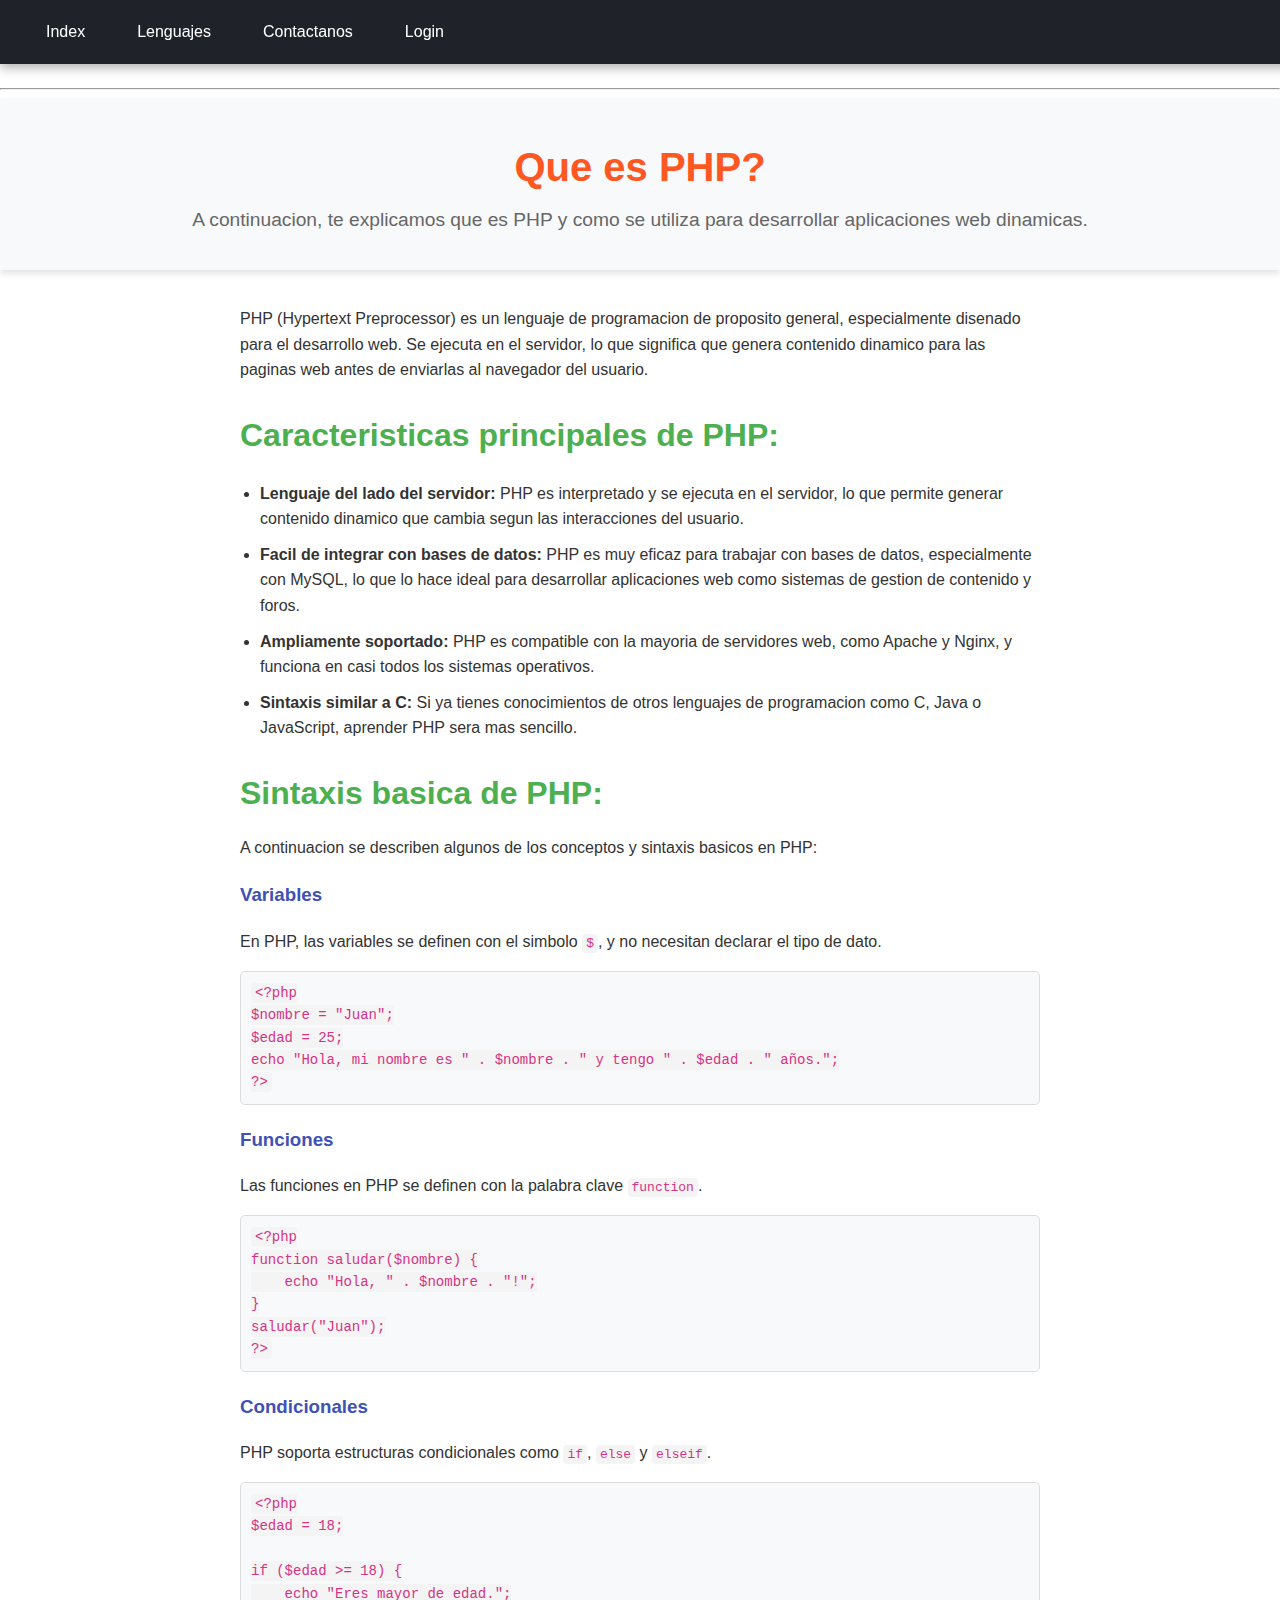
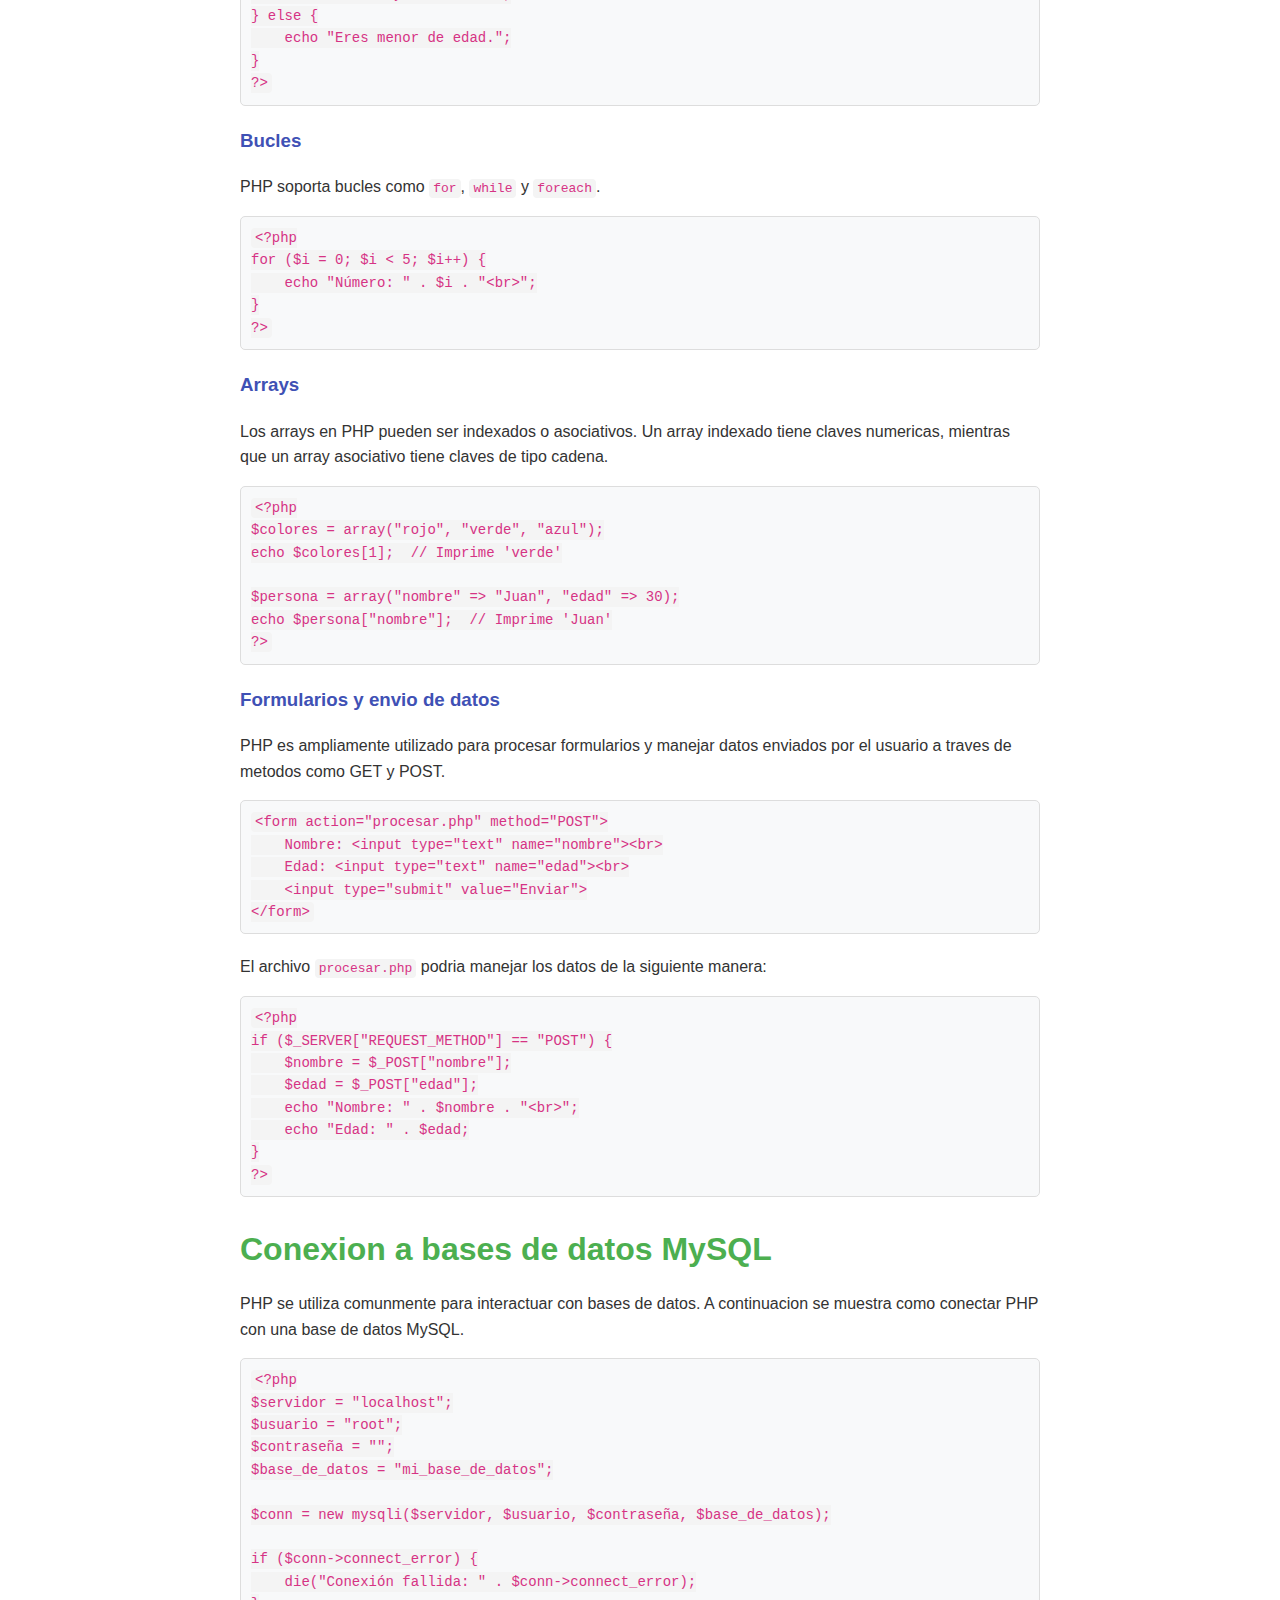
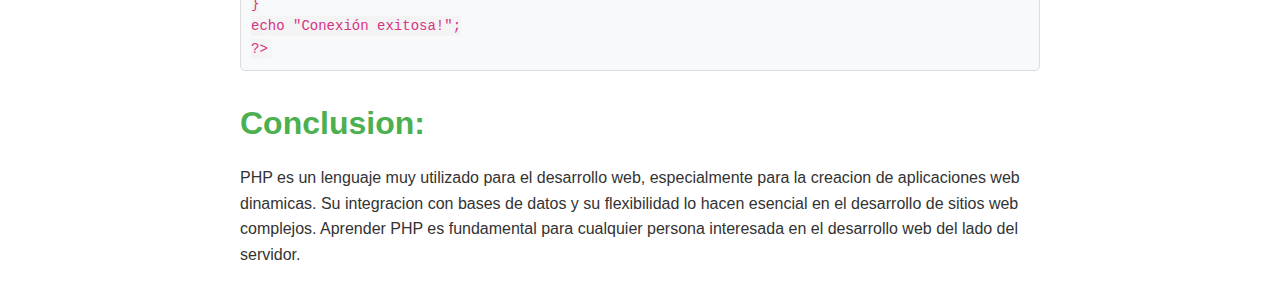
<file: Programacion/Vista/php.html>
<!DOCTYPE html>
<html lang="es">
<head>
    <link rel="stylesheet" href="./css/html.css">
    <title>Aprende PHP</title>
</head>
<body>
    <nav>
        <ul>
            <li><a href="./index.html">Index</a></li>
            <li><a href="#">Lenguajes</a></li>
            <li><a href="#">Contactanos</a></li>
            <li><a href="./login.html">Login</a></li>
        </ul>
    </nav>
    <hr>
    
    <header>
        <h1>Que es PHP?</h1>
        <p>A continuacion, te explicamos que es PHP y como se utiliza para desarrollar aplicaciones web dinamicas.</p>
    </header>

    <main>
        <p>PHP (Hypertext Preprocessor) es un lenguaje de programacion de proposito general, especialmente disenado para el desarrollo web. Se ejecuta en el servidor, lo que significa que genera contenido dinamico para las paginas web antes de enviarlas al navegador del usuario.</p>

        <h2>Caracteristicas principales de PHP:</h2>
        <ul>
            <li><strong>Lenguaje del lado del servidor:</strong> PHP es interpretado y se ejecuta en el servidor, lo que permite generar contenido dinamico que cambia segun las interacciones del usuario.</li>
            <li><strong>Facil de integrar con bases de datos:</strong> PHP es muy eficaz para trabajar con bases de datos, especialmente con MySQL, lo que lo hace ideal para desarrollar aplicaciones web como sistemas de gestion de contenido y foros.</li>
            <li><strong>Ampliamente soportado:</strong> PHP es compatible con la mayoria de servidores web, como Apache y Nginx, y funciona en casi todos los sistemas operativos.</li>
            <li><strong>Sintaxis similar a C:</strong> Si ya tienes conocimientos de otros lenguajes de programacion como C, Java o JavaScript, aprender PHP sera mas sencillo.</li>
        </ul>

        <h2>Sintaxis basica de PHP:</h2>
        <p>A continuacion se describen algunos de los conceptos y sintaxis basicos en PHP:</p>

        <h3>Variables</h3>
        <p>En PHP, las variables se definen con el simbolo <code>$</code>, y no necesitan declarar el tipo de dato.</p>
        <pre><code>&lt;?php
$nombre = "Juan";
$edad = 25;
echo "Hola, mi nombre es " . $nombre . " y tengo " . $edad . " años.";
?&gt;</code></pre>

        <h3>Funciones</h3>
        <p>Las funciones en PHP se definen con la palabra clave <code>function</code>.</p>
        <pre><code>&lt;?php
function saludar($nombre) {
    echo "Hola, " . $nombre . "!";
}
saludar("Juan");
?&gt;</code></pre>

        <h3>Condicionales</h3>
        <p>PHP soporta estructuras condicionales como <code>if</code>, <code>else</code> y <code>elseif</code>.</p>
        <pre><code>&lt;?php
$edad = 18;

if ($edad >= 18) {
    echo "Eres mayor de edad.";
} else {
    echo "Eres menor de edad.";
}
?&gt;</code></pre>

        <h3>Bucles</h3>
        <p>PHP soporta bucles como <code>for</code>, <code>while</code> y <code>foreach</code>.</p>
        <pre><code>&lt;?php
for ($i = 0; $i < 5; $i++) {
    echo "Número: " . $i . "&lt;br&gt;";
}
?&gt;</code></pre>

        <h3>Arrays</h3>
        <p>Los arrays en PHP pueden ser indexados o asociativos. Un array indexado tiene claves numericas, mientras que un array asociativo tiene claves de tipo cadena.</p>
        <pre><code>&lt;?php
$colores = array("rojo", "verde", "azul");
echo $colores[1];  // Imprime 'verde'

$persona = array("nombre" => "Juan", "edad" => 30);
echo $persona["nombre"];  // Imprime 'Juan'
?&gt;</code></pre>

        <h3>Formularios y envio de datos</h3>
        <p>PHP es ampliamente utilizado para procesar formularios y manejar datos enviados por el usuario a traves de metodos como GET y POST.</p>
        <pre><code>&lt;form action="procesar.php" method="POST"&gt;
    Nombre: &lt;input type="text" name="nombre"&gt;&lt;br&gt;
    Edad: &lt;input type="text" name="edad"&gt;&lt;br&gt;
    &lt;input type="submit" value="Enviar"&gt;
&lt;/form&gt;</code></pre>
        <p>El archivo <code>procesar.php</code> podria manejar los datos de la siguiente manera:</p>
        <pre><code>&lt;?php
if ($_SERVER["REQUEST_METHOD"] == "POST") {
    $nombre = $_POST["nombre"];
    $edad = $_POST["edad"];
    echo "Nombre: " . $nombre . "&lt;br&gt;";
    echo "Edad: " . $edad;
}
?&gt;</code></pre>

        <h2>Conexion a bases de datos MySQL</h2>
        <p>PHP se utiliza comunmente para interactuar con bases de datos. A continuacion se muestra como conectar PHP con una base de datos MySQL.</p>
        <pre><code>&lt;?php
$servidor = "localhost";
$usuario = "root";
$contraseña = "";
$base_de_datos = "mi_base_de_datos";

$conn = new mysqli($servidor, $usuario, $contraseña, $base_de_datos);

if ($conn->connect_error) {
    die("Conexión fallida: " . $conn->connect_error);
}
echo "Conexión exitosa!";
?&gt;</code></pre>

        <h2>Conclusion:</h2>
        <p>PHP es un lenguaje muy utilizado para el desarrollo web, especialmente para la creacion de aplicaciones web dinamicas. Su integracion con bases de datos y su flexibilidad lo hacen esencial en el desarrollo de sitios web complejos. Aprender PHP es fundamental para cualquier persona interesada en el desarrollo web del lado del servidor.</p>
    </main>
</body>
</html>
</file>
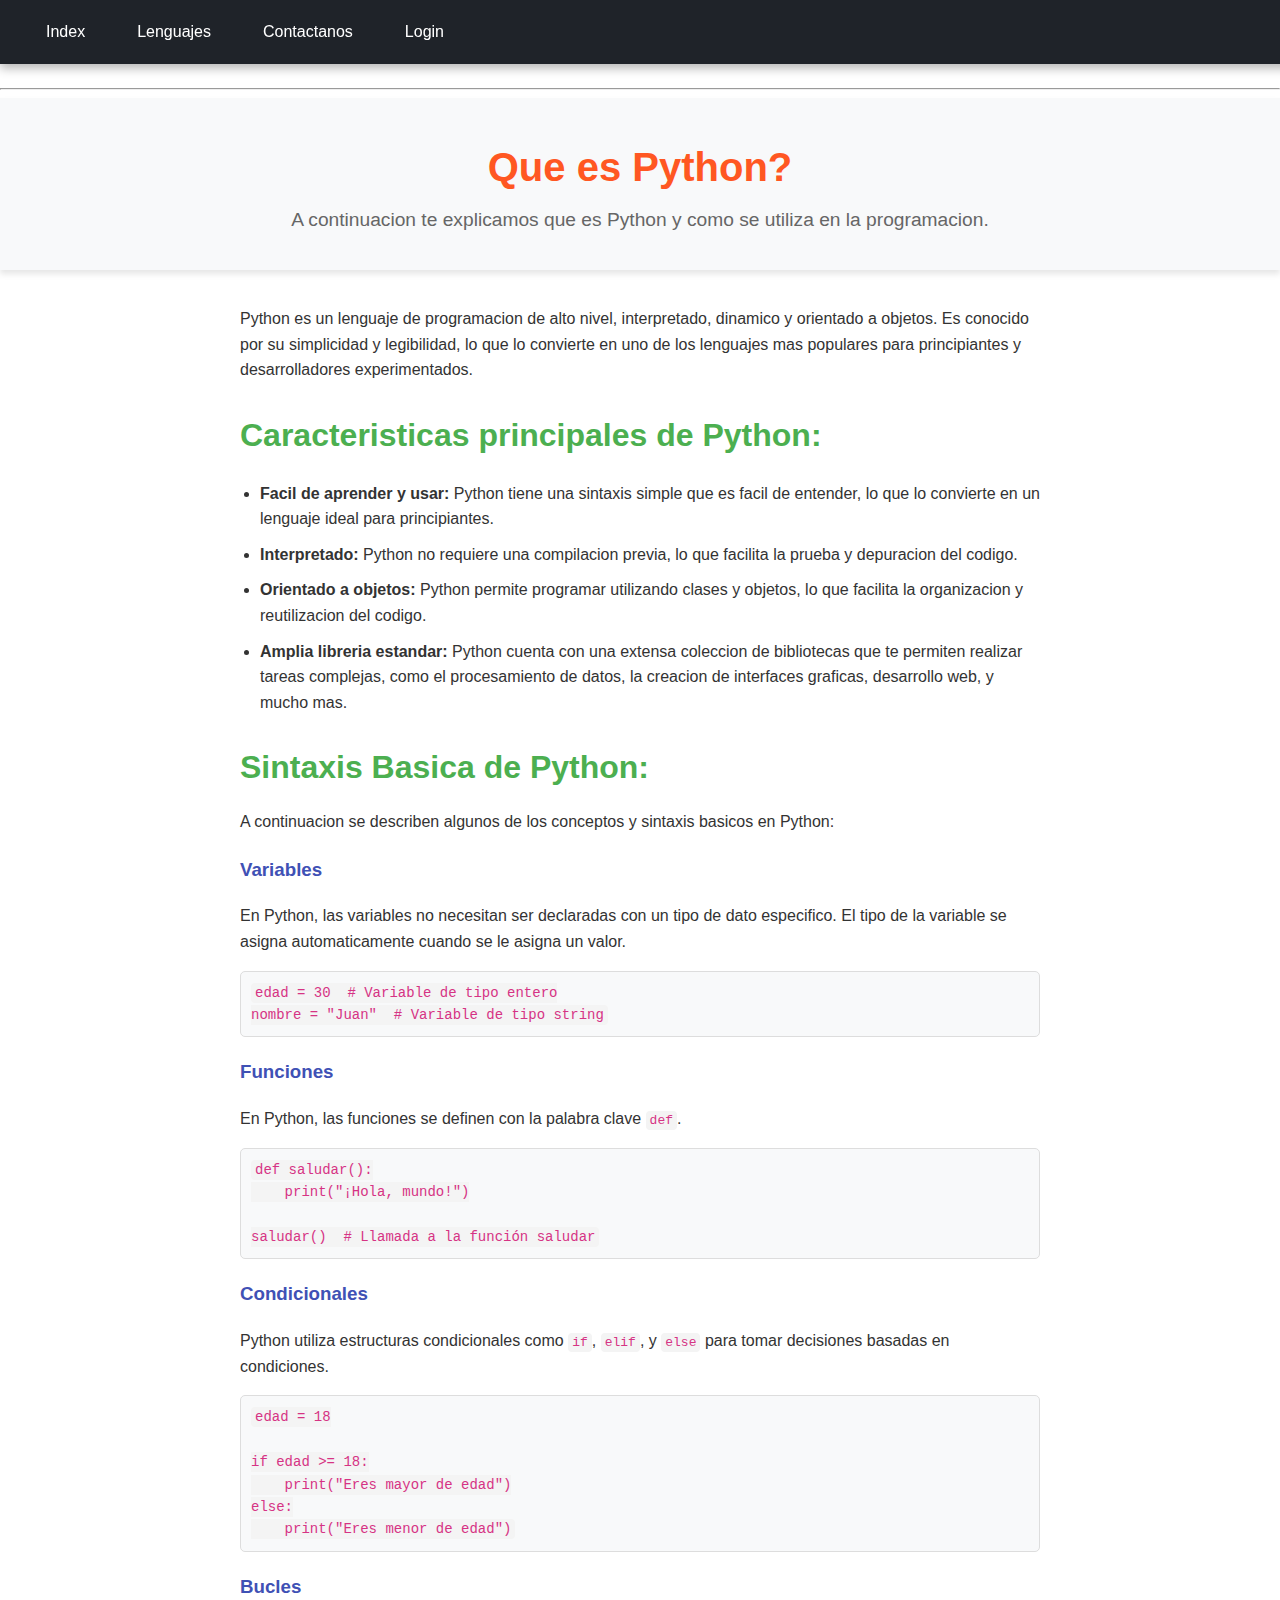
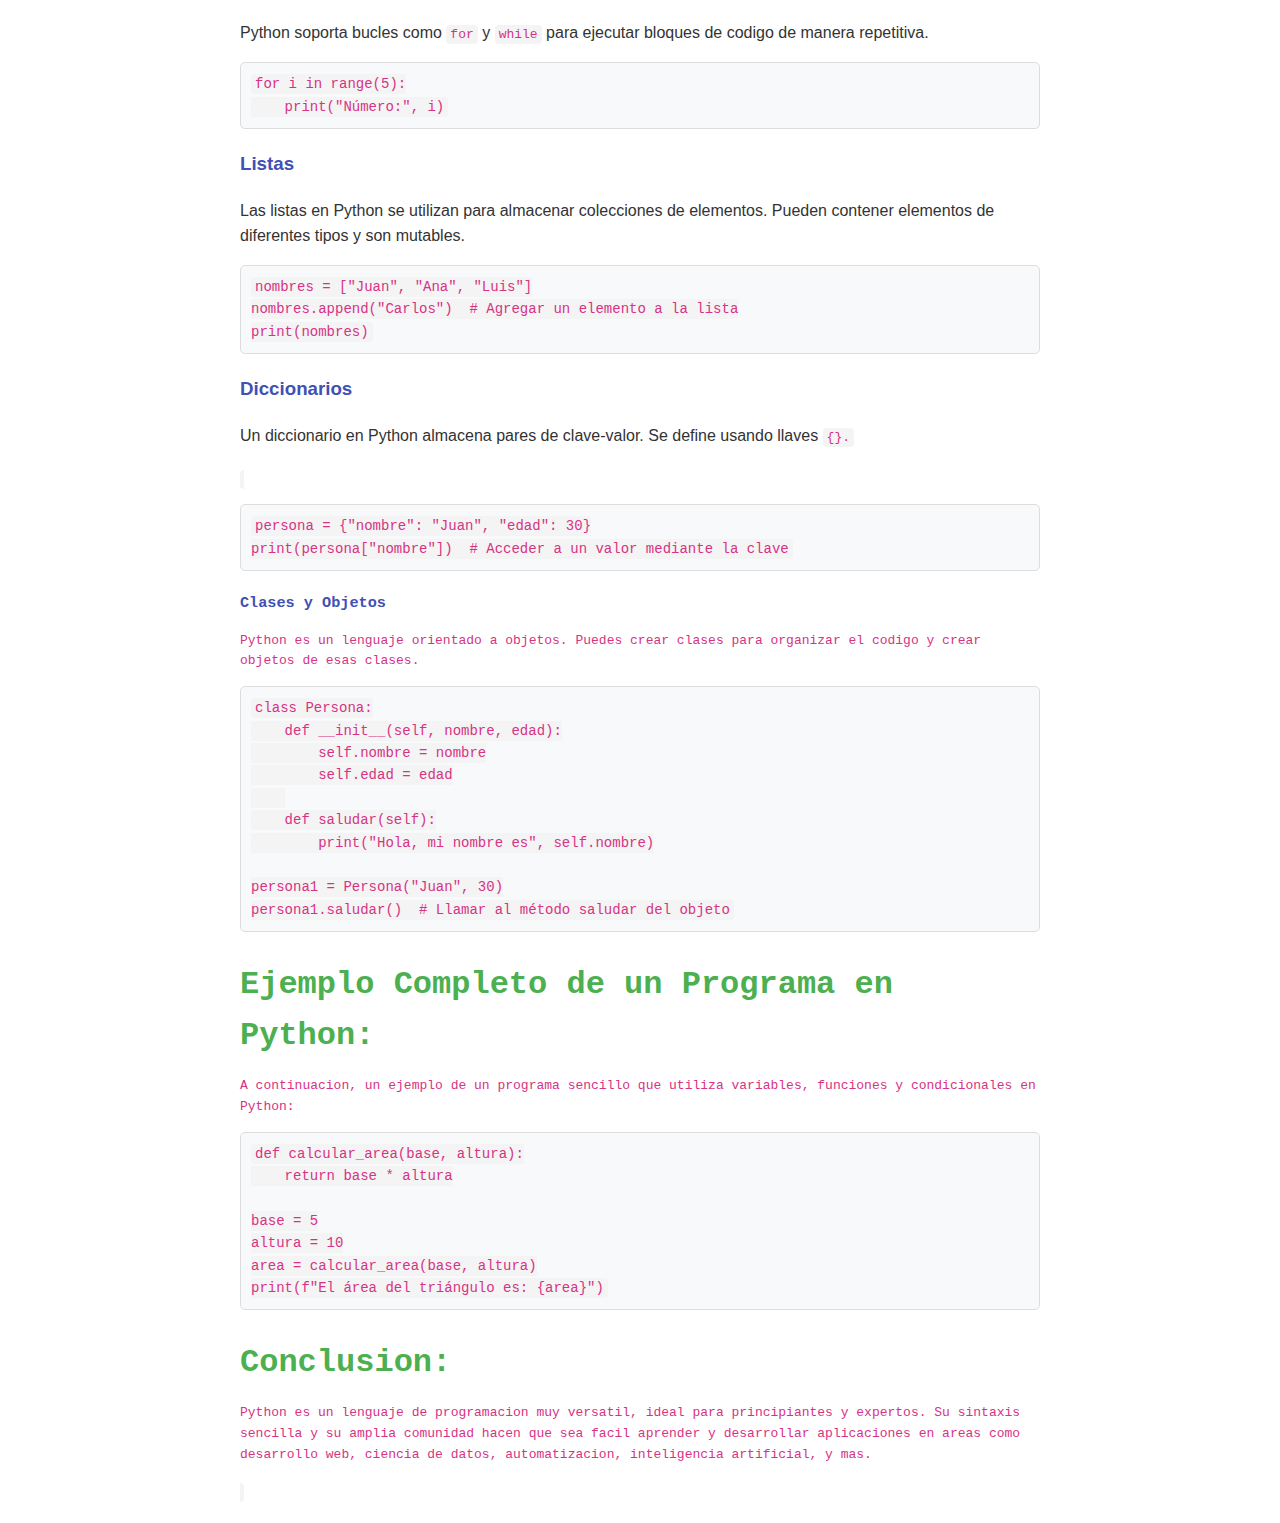
<file: Programacion/Vista/python.html>
<!DOCTYPE html>
<html lang="es">
<head>
    <link rel="stylesheet" href="./css/html.css">
    <title>Aprende Python</title>
</head>
<body>
    <nav>
        <ul>
            <li><a href="./index.html">Index</a></li>
            <li><a href="#">Lenguajes</a></li>
            <li><a href="#">Contactanos</a></li>
            <li><a href="./login.html">Login</a></li>
        </ul>
    </nav>
    <hr>
    
    <header>
        <h1>Que es Python?</h1>
        <p>A continuacion te explicamos que es Python y como se utiliza en la programacion.</p>
    </header>

    <main>
        <p>Python es un lenguaje de programacion de alto nivel, interpretado, dinamico y orientado a objetos. Es conocido por su simplicidad y legibilidad, lo que lo convierte en uno de los lenguajes mas populares para principiantes y desarrolladores experimentados.</p>

        <h2>Caracteristicas principales de Python:</h2>
        <ul>
            <li><strong>Facil de aprender y usar:</strong> Python tiene una sintaxis simple que es facil de entender, lo que lo convierte en un lenguaje ideal para principiantes.</li>
            <li><strong>Interpretado:</strong> Python no requiere una compilacion previa, lo que facilita la prueba y depuracion del codigo.</li>
            <li><strong>Orientado a objetos:</strong> Python permite programar utilizando clases y objetos, lo que facilita la organizacion y reutilizacion del codigo.</li>
            <li><strong>Amplia libreria estandar:</strong> Python cuenta con una extensa coleccion de bibliotecas que te permiten realizar tareas complejas, como el procesamiento de datos, la creacion de interfaces graficas, desarrollo web, y mucho mas.</li>
        </ul>

        <h2>Sintaxis Basica de Python:</h2>
        <p>A continuacion se describen algunos de los conceptos y sintaxis basicos en Python:</p>

        <h3>Variables</h3>
        <p>En Python, las variables no necesitan ser declaradas con un tipo de dato especifico. El tipo de la variable se asigna automaticamente cuando se le asigna un valor.</p>
        <pre><code>edad = 30  # Variable de tipo entero
nombre = "Juan"  # Variable de tipo string</code></pre>

        <h3>Funciones</h3>
        <p>En Python, las funciones se definen con la palabra clave <code>def</code>.</p>
        <pre><code>def saludar():
    print("¡Hola, mundo!")

saludar()  # Llamada a la función saludar</code></pre>

        <h3>Condicionales</h3>
        <p>Python utiliza estructuras condicionales como <code>if</code>, <code>elif</code>, y <code>else</code> para tomar decisiones basadas en condiciones.</p>
        <pre><code>edad = 18

if edad >= 18:
    print("Eres mayor de edad")
else:
    print("Eres menor de edad")</code></pre>

        <h3>Bucles</h3>
        <p>Python soporta bucles como <code>for</code> y <code>while</code> para ejecutar bloques de codigo de manera repetitiva.</p>
        <pre><code>for i in range(5):
    print("Número:", i)</code></pre>

        <h3>Listas</h3>
        <p>Las listas en Python se utilizan para almacenar colecciones de elementos. Pueden contener elementos de diferentes tipos y son mutables.</p>
        <pre><code>nombres = ["Juan", "Ana", "Luis"]
nombres.append("Carlos")  # Agregar un elemento a la lista
print(nombres)</code></pre>

        <h3>Diccionarios</h3>
        <p>Un diccionario en Python almacena pares de clave-valor. Se define usando llaves <code>{}</>.</p>
        <pre><code>persona = {"nombre": "Juan", "edad": 30}
print(persona["nombre"])  # Acceder a un valor mediante la clave</code></pre>

        <h3>Clases y Objetos</h3>
        <p>Python es un lenguaje orientado a objetos. Puedes crear clases para organizar el codigo y crear objetos de esas clases.</p>
        <pre><code>class Persona:
    def __init__(self, nombre, edad):
        self.nombre = nombre
        self.edad = edad
    
    def saludar(self):
        print("Hola, mi nombre es", self.nombre)

persona1 = Persona("Juan", 30)
persona1.saludar()  # Llamar al método saludar del objeto</code></pre>

        <h2>Ejemplo Completo de un Programa en Python:</h2>
        <p>A continuacion, un ejemplo de un programa sencillo que utiliza variables, funciones y condicionales en Python:</p>
        <pre><code>def calcular_area(base, altura):
    return base * altura

base = 5
altura = 10
area = calcular_area(base, altura)
print(f"El área del triángulo es: {area}")</code></pre>

        <h2>Conclusion:</h2>
        <p>Python es un lenguaje de programacion muy versatil, ideal para principiantes y expertos. Su sintaxis sencilla y su amplia comunidad hacen que sea facil aprender y desarrollar aplicaciones en areas como desarrollo web, ciencia de datos, automatizacion, inteligencia artificial, y mas.</p>
    </main>
</body>
</html>
</file>
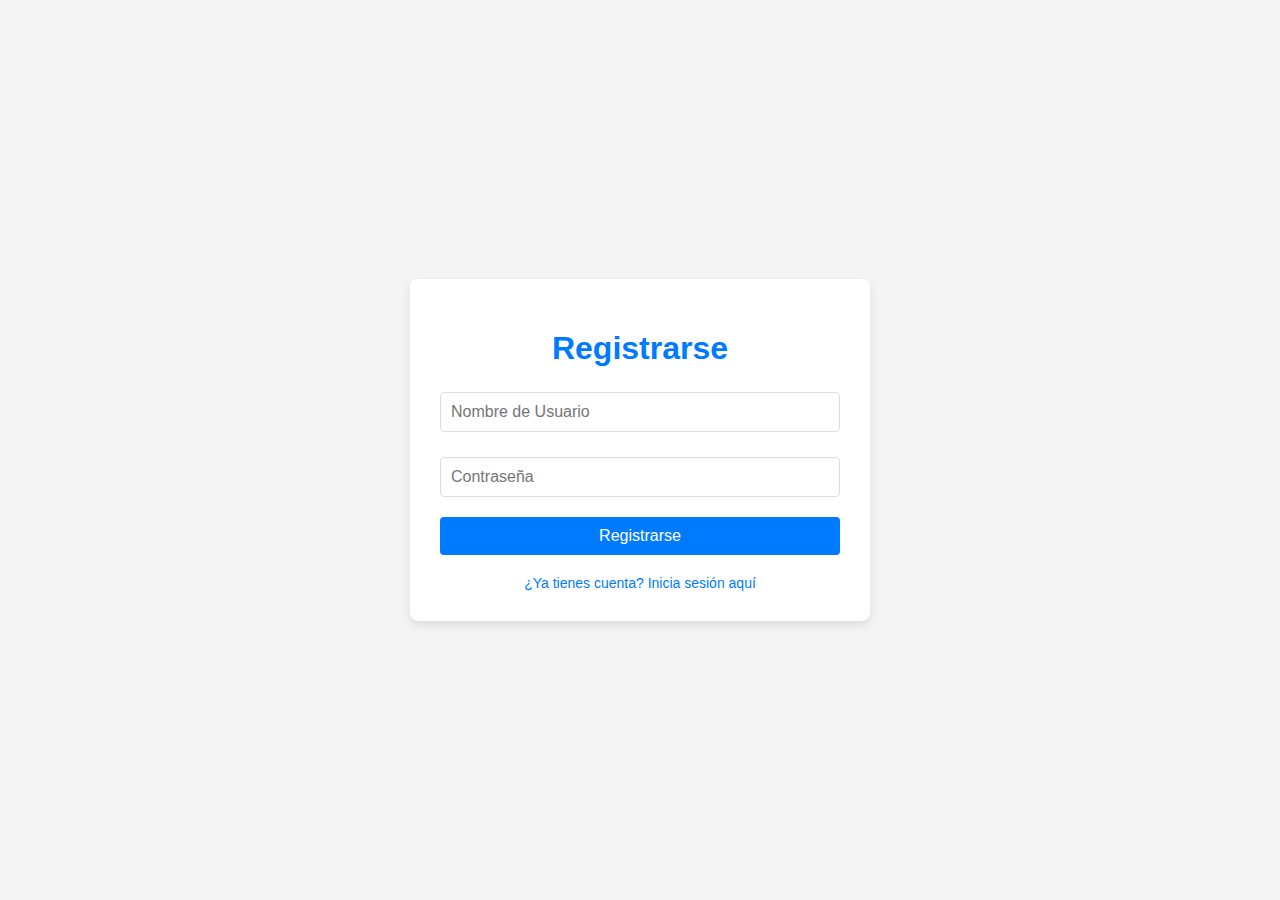
<file: Programacion/Vista/register.html>
<!DOCTYPE html>
<html lang="es">
<head>
    <meta charset="UTF-8">
    <meta name="viewport" content="width=device-width, initial-scale=1.0">
    <title>Registro</title>
    <link rel="stylesheet" href="./css/register.css">
</head>
<body>

    <div class="container">
        <h1>Registrarse</h1>
        <form action="./php/register_registro.php" method="POST">
            <input type="text" name="nombre_usuario" placeholder="Nombre de Usuario" required>
            <input type="password" name="contraseña" placeholder="Contraseña" required>
            <button type="submit">Registrarse</button>
        </form>
        <a href="./login.html">¿Ya tienes cuenta? Inicia sesión aquí</a>
    </div>

</body>
</html>
</file>
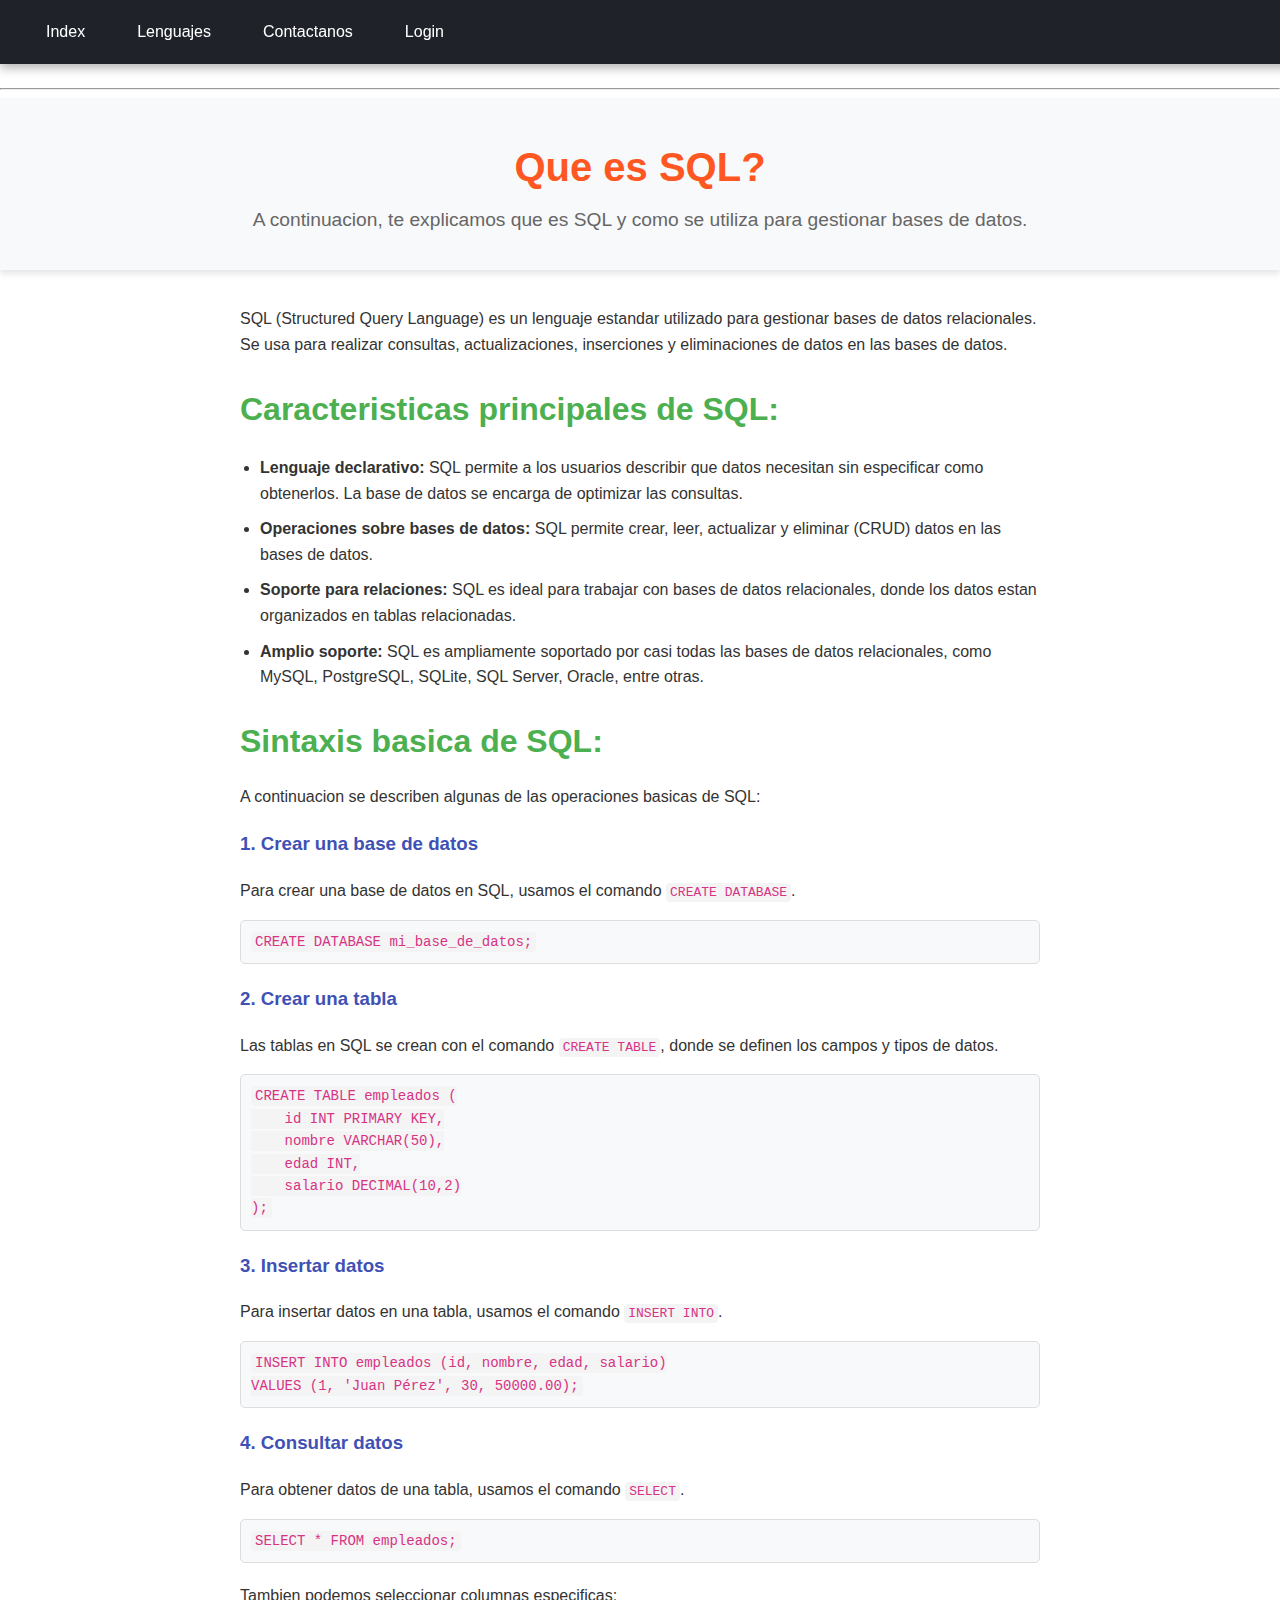
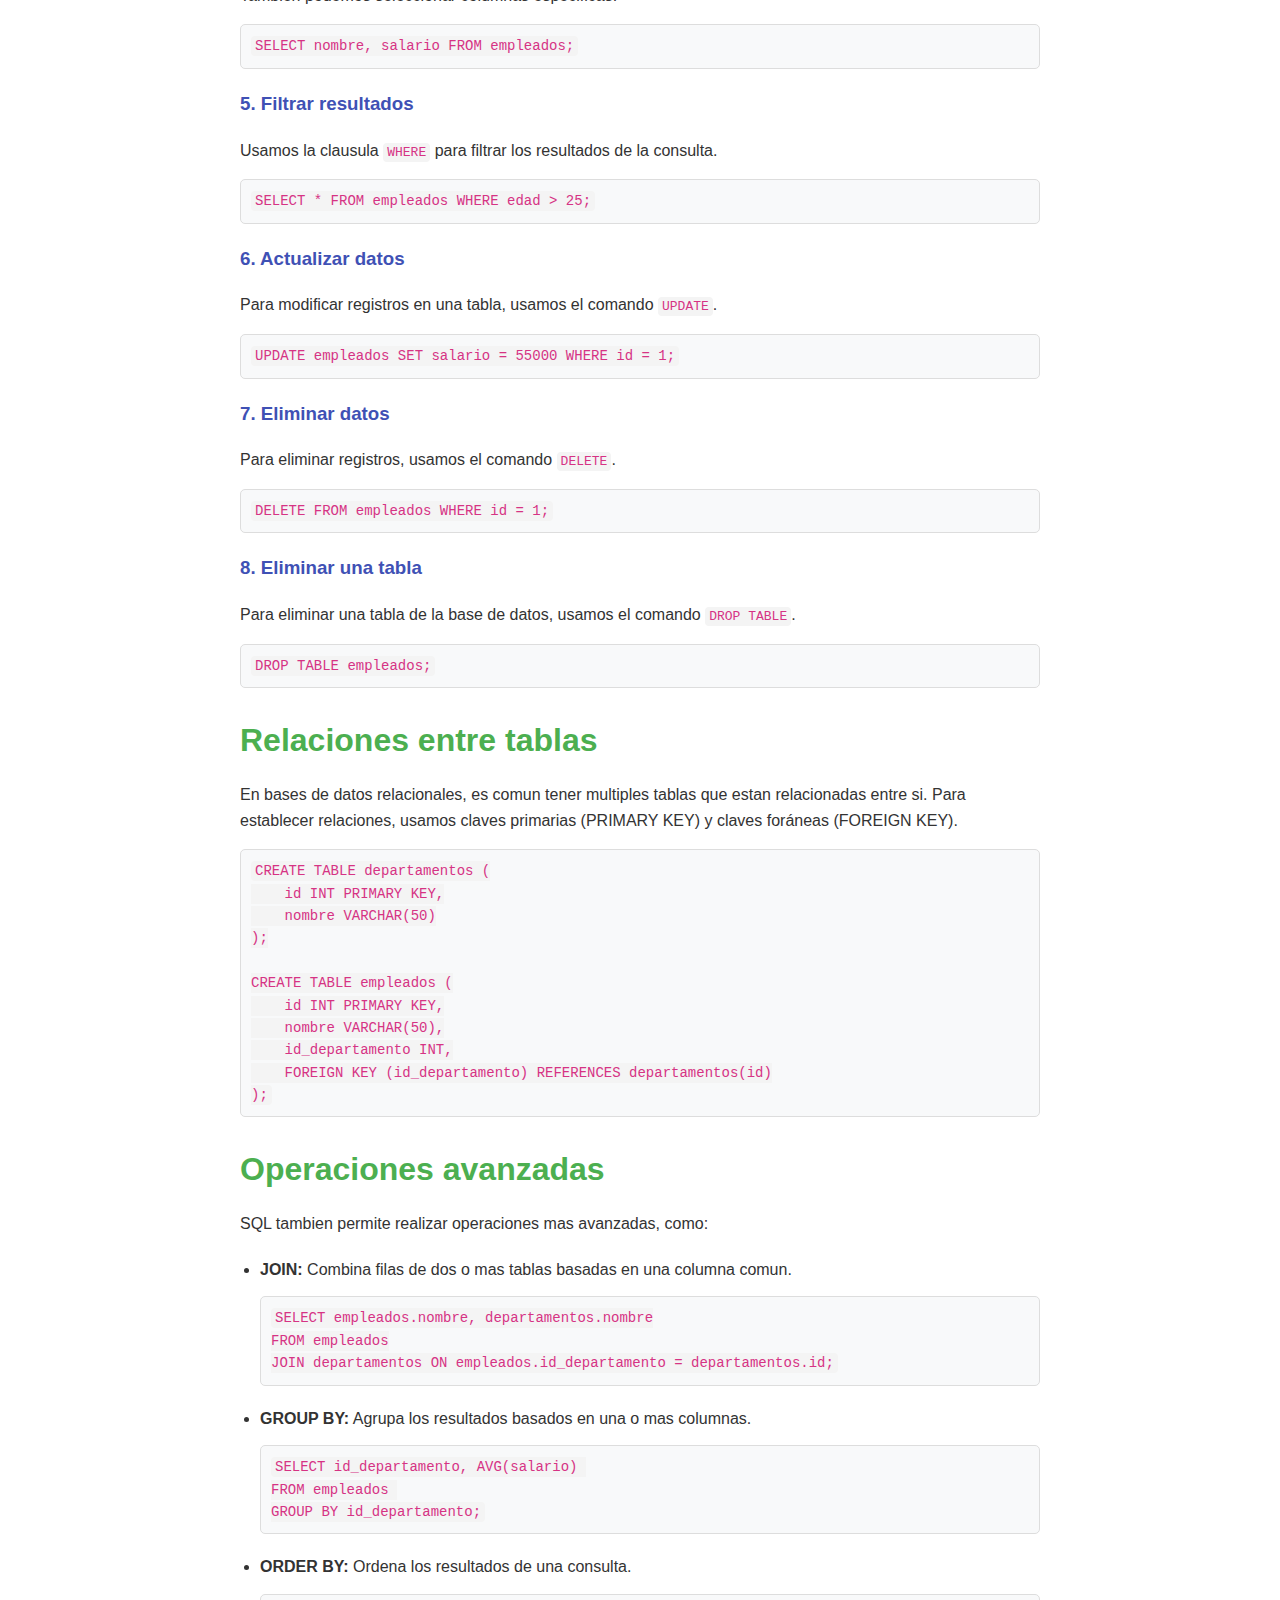
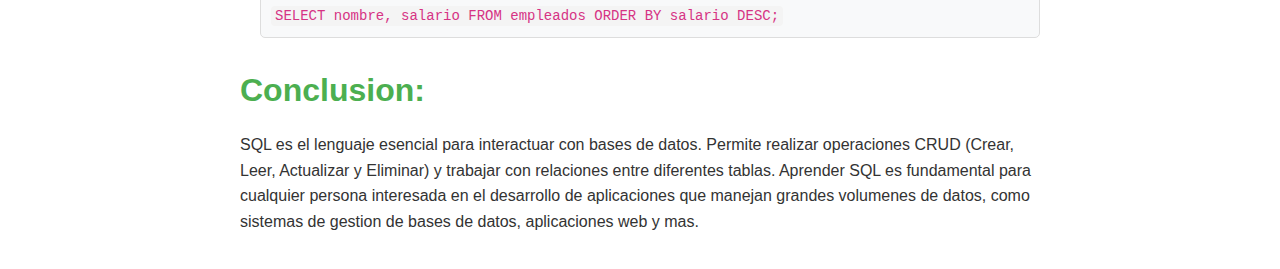
<file: Programacion/Vista/SQL.html>
<!DOCTYPE html>
<html lang="es">
<head>
    <link rel="stylesheet" href="./css/html.css">
    <title>Aprende SQL</title>
</head>
<body>
    <nav>
        <ul>
            <li><a href="./index.html">Index</a></li>
            <li><a href="#">Lenguajes</a></li>
            <li><a href="#">Contactanos</a></li>
            <li><a href="./login.html">Login</a></li>
        </ul>
    </nav>
    <hr>
    
    <header>
        <h1>Que es SQL?</h1>
        <p>A continuacion, te explicamos que es SQL y como se utiliza para gestionar bases de datos.</p>
    </header>

    <main>
        <p>SQL (Structured Query Language) es un lenguaje estandar utilizado para gestionar bases de datos relacionales. Se usa para realizar consultas, actualizaciones, inserciones y eliminaciones de datos en las bases de datos.</p>

        <h2>Caracteristicas principales de SQL:</h2>
        <ul>
            <li><strong>Lenguaje declarativo:</strong> SQL permite a los usuarios describir que datos necesitan sin especificar como obtenerlos. La base de datos se encarga de optimizar las consultas.</li>
            <li><strong>Operaciones sobre bases de datos:</strong> SQL permite crear, leer, actualizar y eliminar (CRUD) datos en las bases de datos.</li>
            <li><strong>Soporte para relaciones:</strong> SQL es ideal para trabajar con bases de datos relacionales, donde los datos estan organizados en tablas relacionadas.</li>
            <li><strong>Amplio soporte:</strong> SQL es ampliamente soportado por casi todas las bases de datos relacionales, como MySQL, PostgreSQL, SQLite, SQL Server, Oracle, entre otras.</li>
        </ul>

        <h2>Sintaxis basica de SQL:</h2>
        <p>A continuacion se describen algunas de las operaciones basicas de SQL:</p>

        <h3>1. Crear una base de datos</h3>
        <p>Para crear una base de datos en SQL, usamos el comando <code>CREATE DATABASE</code>.</p>
        <pre><code>CREATE DATABASE mi_base_de_datos;</code></pre>

        <h3>2. Crear una tabla</h3>
        <p>Las tablas en SQL se crean con el comando <code>CREATE TABLE</code>, donde se definen los campos y tipos de datos.</p>
        <pre><code>CREATE TABLE empleados (
    id INT PRIMARY KEY,
    nombre VARCHAR(50),
    edad INT,
    salario DECIMAL(10,2)
);</code></pre>

        <h3>3. Insertar datos</h3>
        <p>Para insertar datos en una tabla, usamos el comando <code>INSERT INTO</code>.</p>
        <pre><code>INSERT INTO empleados (id, nombre, edad, salario)
VALUES (1, 'Juan Pérez', 30, 50000.00);</code></pre>

        <h3>4. Consultar datos</h3>
        <p>Para obtener datos de una tabla, usamos el comando <code>SELECT</code>.</p>
        <pre><code>SELECT * FROM empleados;</code></pre>
        <p>Tambien podemos seleccionar columnas especificas:</p>
        <pre><code>SELECT nombre, salario FROM empleados;</code></pre>

        <h3>5. Filtrar resultados</h3>
        <p>Usamos la clausula <code>WHERE</code> para filtrar los resultados de la consulta.</p>
        <pre><code>SELECT * FROM empleados WHERE edad > 25;</code></pre>

        <h3>6. Actualizar datos</h3>
        <p>Para modificar registros en una tabla, usamos el comando <code>UPDATE</code>.</p>
        <pre><code>UPDATE empleados SET salario = 55000 WHERE id = 1;</code></pre>

        <h3>7. Eliminar datos</h3>
        <p>Para eliminar registros, usamos el comando <code>DELETE</code>.</p>
        <pre><code>DELETE FROM empleados WHERE id = 1;</code></pre>

        <h3>8. Eliminar una tabla</h3>
        <p>Para eliminar una tabla de la base de datos, usamos el comando <code>DROP TABLE</code>.</p>
        <pre><code>DROP TABLE empleados;</code></pre>

        <h2>Relaciones entre tablas</h2>
        <p>En bases de datos relacionales, es comun tener multiples tablas que estan relacionadas entre si. Para establecer relaciones, usamos claves primarias (PRIMARY KEY) y claves foráneas (FOREIGN KEY).</p>
        <pre><code>CREATE TABLE departamentos (
    id INT PRIMARY KEY,
    nombre VARCHAR(50)
);

CREATE TABLE empleados (
    id INT PRIMARY KEY,
    nombre VARCHAR(50),
    id_departamento INT,
    FOREIGN KEY (id_departamento) REFERENCES departamentos(id)
);</code></pre>

        <h2>Operaciones avanzadas</h2>
        <p>SQL tambien permite realizar operaciones mas avanzadas, como:</p>
        <ul>
            <li><strong>JOIN:</strong> Combina filas de dos o mas tablas basadas en una columna comun.</li>
            <pre><code>SELECT empleados.nombre, departamentos.nombre
FROM empleados
JOIN departamentos ON empleados.id_departamento = departamentos.id;</code></pre>
            <li><strong>GROUP BY:</strong> Agrupa los resultados basados en una o mas columnas.</li>
            <pre><code>SELECT id_departamento, AVG(salario) 
FROM empleados 
GROUP BY id_departamento;</code></pre>
            <li><strong>ORDER BY:</strong> Ordena los resultados de una consulta.</li>
            <pre><code>SELECT nombre, salario FROM empleados ORDER BY salario DESC;</code></pre>
        </ul>

        <h2>Conclusion:</h2>
        <p>SQL es el lenguaje esencial para interactuar con bases de datos. Permite realizar operaciones CRUD (Crear, Leer, Actualizar y Eliminar) y trabajar con relaciones entre diferentes tablas. Aprender SQL es fundamental para cualquier persona interesada en el desarrollo de aplicaciones que manejan grandes volumenes de datos, como sistemas de gestion de bases de datos, aplicaciones web y mas.</p>
    </main>
</body>
</html>
</file>
<file: Programacion/Vista/css/html.css>
/* General */
body {
    font-family: Arial, sans-serif;
    color: #333;
    margin: 0;
    padding: 0;
    padding-top: 80px; /* Espacio para evitar que el contenido se sobreponga a la barra de navegación */
}

/* Barra de navegación */
nav {
    background-color: #1f2329; /* Fondo oscuro para la barra */
    width: 100%;
    padding: 15px 30px;
    z-index: 1000;
    box-shadow: 0 4px 10px rgba(0, 0, 0, 0.3);
    display: flex;
    justify-content: space-between;
    align-items: center;
    position: fixed;
    top: 0;
    left: 0;
    right: 0;
}

nav ul {
    list-style: none;
    padding: 0;
    margin: 0;
    display: flex;
    justify-content: space-around;
    align-items: center;
}

nav li {
    margin-right: 20px;
}

nav li:last-child {
    margin-right: 0;
}

nav a {
    color: white;
    text-decoration: none;
    font-size: 16px;
    padding: 8px 16px;
    border-radius: 25px;
    display: inline-block;
    transition: all 0.3s ease;
}

nav a:hover {
    background-color: #ff5722;
    color: white;
    transform: scale(1.1);
}

nav a.active {
    background-color: #4caf50;
    color: white;
}

.menu-icon {
    display: none;
    font-size: 30px;
    cursor: pointer;
    color: white;
}

/* Ajustes responsivos para la barra de navegación */
@media (max-width: 768px) {
    .menu-icon {
        display: block;
    }

    nav ul {
        display: none;
        width: 100%;
        text-align: center;
        margin-top: 15px;
    }

    nav ul.active {
        display: block;
    }

    nav li {
        margin: 10px 0;
    }
}

/* Encabezado principal */
header {
    text-align: center;
    padding: 20px;
    background-color: #f8f9fa;
    box-shadow: 0 4px 6px rgba(0, 0, 0, 0.1);
}

header h1 {
    font-size: 2.5rem;
    color: #ff5722;
    margin-bottom: 10px;
}

header p {
    font-size: 1.2rem;
    color: #666;
}

/* Secciones principales */
main {
    padding: 20px;
    line-height: 1.6;
    max-width: 800px;
    margin: auto;
}

main h2 {
    font-size: 2rem;
    color: #4caf50;
    margin-bottom: 15px;
}

main ul {
    margin: 20px 0;
    padding: 0;
    list-style-type: disc;
    padding-left: 20px;
}

main ul li {
    margin-bottom: 10px;
}

main code {
    background-color: #f4f4f4;
    padding: 2px 4px;
    border-radius: 4px;
    font-family: monospace;
    color: #d63384;
}

main pre {
    background-color: #f8f9fa;
    padding: 10px;
    border: 1px solid #ddd;
    border-radius: 5px;
    overflow-x: auto;
    margin-bottom: 20px;
    font-size: 14px;
}

main h3 {
    margin-top: 20px;
    color: #3f51b5;
}

/* Tablas */
table {
    width: 100%;
    border-collapse: collapse;
    margin: 20px 0;
}

table th, table td {
    border: 1px solid #ddd;
    padding: 10px;
    text-align: left;
}

table th {
    background-color: #4caf50;
    color: white;
}

table tr:nth-child(even) {
    background-color: #f9f9f9;
}

/* Formularios */
form {
    margin-top: 20px;
    display: flex;
    flex-direction: column;
}

form label {
    font-weight: bold;
    margin-bottom: 5px;
}

form input[type="text"], form input[type="submit"] {
    padding: 10px;
    margin-bottom: 10px;
    border: 1px solid #ddd;
    border-radius: 4px;
}

form input[type="submit"] {
    background-color: #ff5722;
    color: white;
    cursor: pointer;
    transition: background-color 0.3s ease;
}

form input[type="submit"]:hover {
    background-color: #4caf50;
}

/* Responsivo */
@media (max-width: 768px) {
    main {
        padding: 10px;
    }
}
</file>
<file: Programacion/Vista/css/lenguaje.css>
body {
    font-family: 'Georgia', serif;
    background-color: #f0f4f8;
    margin: 0;
    padding: 0;
    display: flex;
    justify-content: center;
    align-items: flex-start;
    height: 100%;
    flex-direction: column;
}

/* Barra de navegación */
nav {
    background-color: #1f2329;  
    width: 100%;
    padding: 15px 30px;
    z-index: 1000;
    box-shadow: 0 4px 10px rgba(0, 0, 0, 0.3);
    display: flex;
    justify-content: space-between;
    align-items: center;
    position: fixed;
    top: 0;
    left: 0;
    right: 0;
}

nav .logo {
    font-size: 24px;
    color: #ff5722; 
    font-weight: bold;
    letter-spacing: 2px;
}

nav ul {
    list-style: none;
    padding: 0;
    margin: 0;
    display: flex;
    justify-content: space-around;
    align-items: center;
}

nav li {
    margin-right: 20px;
}

nav li:last-child {
    margin-right: 0;
}

nav a {
    color: white;
    text-decoration: none;
    font-size: 16px;
    padding: 8px 16px;
    border-radius: 25px;
    display: inline-block;
    transition: all 0.3s ease;
}

nav a:hover {
    background-color: #ff5722;  
    color: white;  
    transform: scale(1.1);  
}

nav a.active {
    background-color: #4caf50;
    color: white;
}

nav .menu-icon {
    display: none;
    font-size: 30px;
    cursor: pointer;
    color: white;
}

@media (max-width: 768px) {
    .menu-icon {
        display: block;
    }

    nav ul {
        display: none;
        width: 100%;
        text-align: center;
        margin-top: 15px;
    }

    nav ul.active {
        display: block;
    }

    nav li {
        margin: 10px 0;
    }
}

/* Estilos para el contenido principal */
.main-content {
    margin-top: 120px;  /* Para que no se sobreponga con la barra de navegación */
    width: 80%;
    max-width: 1000px;
    margin-left: auto;
    margin-right: auto;
    padding: 20px;
}

h1 {
    text-align: center;
    font-size: 2.5em;
    color: #333;
    margin-bottom: 20px;
    text-transform: uppercase;
    letter-spacing: 1px;
    font-weight: bold;
}

p {
    font-size: 1.1em;
    line-height: 1.6;
    color: #555;
    text-align: justify;
    margin-bottom: 20px;
}

.categoria {
    margin-bottom: 30px;
}

.categoria h2 {
    font-size: 1.5em;
    margin: 10px 0;
    color: #444;
    border-bottom: 2px solid #f4b400;
    padding-bottom: 5px;
}

.lenguajes {
    margin-left: 20px;
    list-style-type: square;
    color: #444;
}

.lenguajes li {
    font-size: 1.1em;
    color: #555;
    margin-bottom: 8px;
}

.lenguajes li::before {
    content: "✓"; 
    color: #f4b400;
    margin-right: 8px;
}

p.footer {
    text-align: center;
    margin-top: 30px;
    font-size: 1.1em;
    color: #888;
}
</file>
<file: Programacion/Vista/css/login.css>
body {
    font-family: Arial, sans-serif;
    background-color: #f4f4f4;
    display: flex;
    justify-content: center;
    align-items: center;
    height: 100vh;
}

h1 {
    text-align: center;
    color: gray;
}

h1:hover {
    color: #0056b3; /* Efecto hover */
}

.container {
    width: 400px;
    background: #fff;
    padding: 20px;
    box-shadow: 0 4px 10px rgba(0, 0, 0, 0.1);
    border-radius: 8px;
}

.slider {
    display: flex;
    justify-content: space-between; /* Distribuye el espacio entre los botones */
    margin-bottom: 20px;
    gap: 20px; /* Esto agrega espacio entre los botones */
}

.slider button {
    padding: 10px 20px;
    cursor: pointer;
    border: none;
    border-radius: 4px;
    background: #ddd;
    transition: background-color 0.3s ease;
}

.slider button.active {
    background: #007bff;
    color: #fff;
}

form {
    display: none;
}

form.active {
    display: block;
}

input {
    width: 95%;
    padding: 10px;
    margin: 10px 0;
    border: 1px solid #ddd;
    border-radius: 4px;
}

button {
    width: 100%;
    padding: 10px;
    background: #007bff;
    color: #fff;
    border: none;
    border-radius: 4px;
    cursor: pointer;
}

button:hover {
    background: #0056b3;
}

a {
    display: block;
    text-align: center;
    margin-top: 20px; 
    font-size: 14px; 
    color: #007bff; 
    text-decoration: none;
    transition: color 0.3s ease;
}

a:hover {
    color: #0056b3; 
    text-decoration: underline;
}
</file>
<file: Programacion/Vista/css/register.css>
body {
    font-family: Arial, sans-serif;
    background-color: #f4f4f4;
    display: flex;
    justify-content: center;
    align-items: center;
    height: 100vh;
    margin: 0;
}

.container {
    width: 400px;
    background: #fff;
    padding: 30px;
    box-shadow: 0 4px 10px rgba(0, 0, 0, 0.1);
    border-radius: 8px;
    text-align: center;
}

h1 {
    color: #007bff;
    margin-bottom: 20px;
}

form {
    display: flex;
    flex-direction: column;
    gap: 15px;
}

input {
    padding: 10px;
    margin: 5px 0;
    border: 1px solid #ddd;
    border-radius: 4px;
    font-size: 16px;
}

button {
    padding: 10px;
    background: #007bff;
    color: white;
    border: none;
    border-radius: 4px;
    cursor: pointer;
    font-size: 16px;
    transition: background-color 0.3s ease;
}

button:hover {
    background-color: #0056b3;
}

a {
    display: block;
    margin-top: 20px;
    text-decoration: none;
    color: #007bff;
    font-size: 14px;
    transition: color 0.3s ease;
}

a:hover {
    color: #0056b3;
}
</file>
